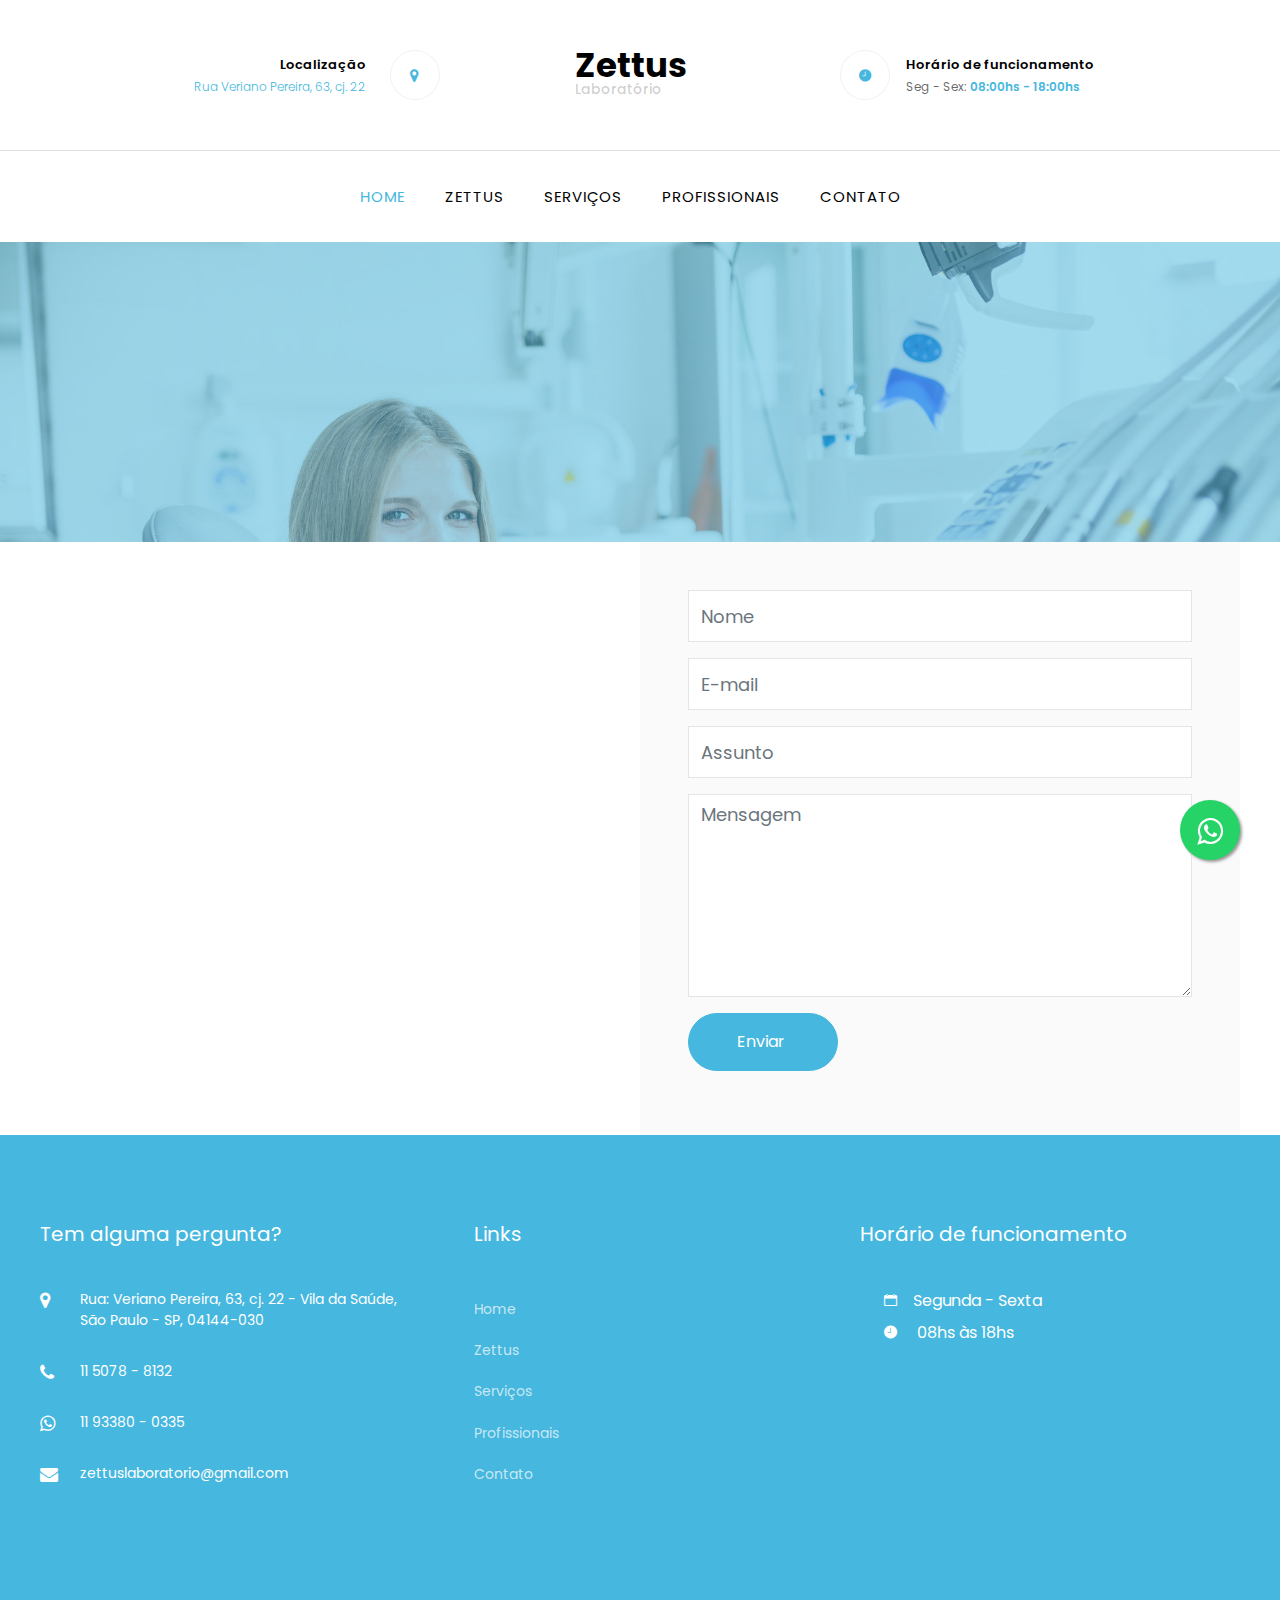
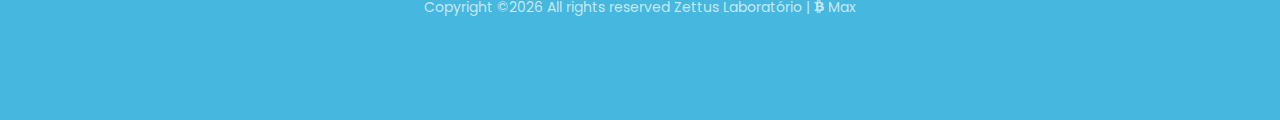
<file: contact.html>
<!DOCTYPE html>
<html lang="pt-br">
  <head>
    <title>Contato</title>
    <meta charset="utf-8">
    <meta name="viewport" content="width=device-width, initial-scale=1, shrink-to-fit=no">
    
    <link href="https://fonts.googleapis.com/css?family=Poppins:300,400,500,600,700" rel="stylesheet">

    <link rel="stylesheet" href="css/open-iconic-bootstrap.min.css">
    <link rel="stylesheet" href="css/animate.css">
    
    <link rel="stylesheet" href="css/owl.carousel.min.css">
    <link rel="stylesheet" href="css/owl.theme.default.min.css">
    <link rel="stylesheet" href="css/magnific-popup.css">

    <link rel="stylesheet" href="css/aos.css">

    <link rel="stylesheet" href="css/ionicons.min.css">

    <link rel="stylesheet" href="css/bootstrap-datepicker.css">
    <link rel="stylesheet" href="css/jquery.timepicker.css">

    
    <link rel="stylesheet" href="css/flaticon.css">
    <link rel="stylesheet" href="css/icomoon.css">
    <link rel="stylesheet" href="css/style.css">
  </head>

  <link rel="stylesheet" href="https://maxcdn.bootstrapcdn.com/font-awesome/4.5.0/css/font-awesome.min.css">
  <a href="https://wa.me/5511933800335/" class="float" target="_blank">
  <i class="fa fa-whatsapp my-float"></i>
  </a>

  <body>
    <div class="py-md-5 py-4 border-bottom">
    	<div class="container">
    		<div class="row no-gutters d-flex align-items-start align-items-center px-3 px-md-0">
    			<div class="col-md-4 order-md-2 mb-2 mb-md-0 align-items-center text-center">
		    		<a class="navbar-brand" href="index.html">Zettus<span>Laboratório</span></a>
	    		</div>
	    		<div class="col-md-4 order-md-1 d-flex topper mb-md-0 mb-2 align-items-center text-md-right">
	    			<div class="icon d-flex justify-content-center align-items-center order-md-last">
	    				<span class="icon-map-marker"></span>
	    			</div>
	    			<div class="pr-md-4 pl-md-0 pl-3 text">
					    <p class="hr"><span>Localização</span></p>
					    <p class="con"><a href="https://maps.app.goo.gl/tunbDFqGz1Pp8hb77">Rua Veriano Pereira, 63, cj. 22 </a></p>
				    </div>
			    </div>
			    <div class="col-md-4 order-md-3 d-flex topper mb-md-0 align-items-center">
			    	<div class="icon d-flex justify-content-center align-items-center"><span class="ion-ios-time"></span></div>
			    	<div class="text pl-3 pl-md-3">
					    <p class="hr"><span>Horário de funcionamento</span></p>
					    <p class="time"><span>Seg - Sex:</span> <span>08:00hs - 18:00hs</span></p>
				    </div>
			    </div>
		    </div>
		  </div>
    </div>
	  <nav class="navbar navbar-expand-lg navbar-dark bg-dark ftco-navbar-light" id="ftco-navbar">
	    <div class="container d-flex align-items-center">
				<button class="navbar-toggler" type="button" data-toggle="collapse" data-target="#ftco-nav" aria-controls="ftco-nav" aria-expanded="false" aria-label="Toggle navigation">
	        <span class="oi oi-menu"></span> Menu
	      </button>
	      <div class="collapse navbar-collapse" id="ftco-nav">
          <ul class="navbar-nav m-auto">
	        	<li class="nav-item active"><a href="index.html" class="nav-link pl-0">Home</a></li>
	        	<li class="nav-item"><a href="about.html" class="nav-link">Zettus</a></li>
            <li class="nav-item"><a href="department.html" class="nav-link">Serviços</a></li>
	        	<li class="nav-item"><a href="doctor.html" class="nav-link">Profissionais</a></li>
	          <li class="nav-item"><a href="contact.html" class="nav-link">Contato</a></li>
	        </ul>
	      </div>
	    </div>
	  </nav>
    <!-- END nav -->
    
    <section class="hero-wrap hero-wrap-2" style="background-image: url('images/bg_1.jpg');" data-stellar-background-ratio="0.5">
      <div class="overlay"></div>
      <div class="container">
        <div class="row no-gutters slider-text align-items-center justify-content-center">
          <div class="col-md-9 ftco-animate text-center">
            <h1 class="mb-2 bread">Contato</h1>
            <p class="breadcrumbs"><span class="mr-2"><a href="index.html">Home <i class="ion-ios-arrow-forward"></i></a></span> <span>Contato <i class="ion-ios-arrow-forward"></i></span></p>
          </div>
        </div>
      </div>
    </section>
		
		<section class="ftco-section ftco-no-pt ftco-no-pb contact-section">
			<div class="container">
				<div class="row d-flex align-items-stretch no-gutters">
					<div class="col-md-6 p-4 p-md-5 order-md-last bg-light">
						<form action="https://formsubmit.co/zettuslaboratorio@gmail.com" method="POST">
              <div class="form-group">
                <input type="text" name="name" class="form-control" placeholder="Nome">
              </div>
              <div class="form-group">
                <input type="email" name="email" class="form-control" placeholder="E-mail">
              </div>
              <div class="form-group">
                <input type="text" name="assunto" class="form-control" placeholder="Assunto">
              </div>
              <div class="form-group">
                <textarea name="message" id="" cols="30" rows="7" class="form-control" placeholder="Mensagem"></textarea>
              </div>
              <div class="form-group">
                <input type="submit" value="Enviar " class="btn btn-primary py-3 px-5">
              </div>
            </form>
					</div>
					<div class="col-md-6 d-flex align-items-stretch">
						<div id="map"><iframe src="https://www.google.com/maps/embed?pb=!1m14!1m8!1m3!1d58482.00713762298!2d-46.6391611!3d-23.6356781!3m2!1i1024!2i768!4f13.1!3m3!1m2!1s0x94ce5a4e161aaaab%3A0xf610618a219da91!2sEdif%C3%ADcio%20Metropolitan%20-%20R.%20Veriano%20Pereira%2C%2063%20-%20Conjunto%2022%20-%20Vila%20da%20Sa%C3%BAde%2C%20S%C3%A3o%20Paulo%20-%20SP%2C%2004144-030!5e0!3m2!1spt-BR!2sbr!4v1725474555461!5m2!1spt-BR!2sbr" width="525" height="350" style="border:0;" allowfullscreen="" loading="lazy" referrerpolicy="no-referrer-when-downgrade"></iframe></div>
					</div>
				</div>
			</div>
		</section>
		
    <footer class="ftco-footer ftco-bg-dark ftco-section">
      <div class="container">
        <div class="row mb-5">
          <div class="col-md">
            
            <div class="ftco-footer-widget mb-5">
            	<h2 class="ftco-heading-2">Tem alguma pergunta?</h2>
            	<div class="block-23 mb-3">
	              <ul>
	                <li><a href="https://maps.app.goo.gl/tunbDFqGz1Pp8hb77"><span class="icon icon-map-marker"></span><span class="text">Rua: Veriano Pereira, 63, cj. 22 - Vila da Saúde, São Paulo - SP, 04144-030</span></a></li>
	                <li><a href="tel:+551150788132"><span class="icon icon-phone"></span><span class="text">11 5078 - 8132</span></a></li>
                  <li><a href="https://wa.me/5511933800335/"><span class="icon icon-whatsapp"></span><span class="text">11 93380 - 0335</span></a></li>
	                <li><a href="mailto:zettuslaboratorio@gmail.com"><span class="icon icon-envelope"></span><span class="text">zettuslaboratorio@gmail.com</span></a></li>
	              </ul>
	            </div>
            </div>
          </div>
          <div class="col-md">
            <div class="ftco-footer-widget mb-5 ml-md-4">
              <h2 class="ftco-heading-2">Links</h2>
              <ul class="navbar-nav m-auto">
                <li class="nav-item active"><a href="index.html" class="nav-link pl-0">Home</a></li>
                <li class="nav-item"><a href="about.html" class="nav-link">Zettus</a></li>
                <li class="nav-item"><a href="department.html" class="nav-link">Serviços</a></li>
                <li class="nav-item"><a href="doctor.html" class="nav-link">Profissionais</a></li>
                <li class="nav-item"><a href="contact.html" class="nav-link">Contato</a></li>
              </ul>
            </div>
          </div>
          
          <div class="col-md">
          	<div class="ftco-footer-widget mb-5">
            	<h2 class="ftco-heading-2">Horário de funcionamento</h2>
            	<h3 class="open-hours pl-4"><span class="ion-ios-calendar mr-3"></span>Segunda - Sexta </h3>
              <h3 class="open-hours pl-4"><span class="ion-ios-time mr-3"></span> 08hs às 18hs</h3>
            </div>
            <ul class="ftco-footer-social list-unstyled float-md-left float-lft mt-3">
              <li class="ftco-animate"><a href="https://www.youtube.com/"><span class="icon-youtube"></span></a></li>
              <li class="ftco-animate"><a href="https://facebook.com"><span class="icon-facebook"></span></a></li>
              <li class="ftco-animate"><a href="https://instagram.com"><span class="icon-instagram"></span></a></li>
              <li class="ftco-animate"><a href="https://wa.me/5511933800335/"><span class="icon-whatsapp"></span></a></li>
            </ul>
          </div>
        </div>
        <div class="row">
          <div class="col-md-12 text-center">

            <p><!-- Link back to Colorlib can't be removed. Template is licensed under CC BY 3.0. -->
  Copyright &copy;<script>document.write(new Date().getFullYear());</script> All rights reserved Zettus Laboratório | <i class="icon-btc" aria-hidden="true"></i>  <a href="https://coincrypto.world" target="_blank">Max</a>
  <!-- Link back to Colorlib can't be removed. Template is licensed under CC BY 3.0. --></p>
          </div>
        </div>
      </div>
    </footer>
    
  

  <!-- loader -->
  <div id="ftco-loader" class="show fullscreen"><svg class="circular" width="48px" height="48px"><circle class="path-bg" cx="24" cy="24" r="22" fill="none" stroke-width="4" stroke="#eeeeee"/><circle class="path" cx="24" cy="24" r="22" fill="none" stroke-width="4" stroke-miterlimit="10" stroke="#F96D00"/></svg></div>


  <script src="js/jquery.min.js"></script>
  <script src="js/jquery-migrate-3.0.1.min.js"></script>
  <script src="js/popper.min.js"></script>
  <script src="js/bootstrap.min.js"></script>
  <script src="js/jquery.easing.1.3.js"></script>
  <script src="js/jquery.waypoints.min.js"></script>
  <script src="js/jquery.stellar.min.js"></script>
  <script src="js/owl.carousel.min.js"></script>
  <script src="js/jquery.magnific-popup.min.js"></script>
  <script src="js/aos.js"></script>
  <script src="js/jquery.animateNumber.min.js"></script>
  <script src="js/bootstrap-datepicker.js"></script>
  <script src="js/jquery.timepicker.min.js"></script>
  <script src="js/scrollax.min.js"></script>
  <script src="js/google-map.js"></script>
  <script src="js/main.js"></script>
    
  </body>
</html>
</file>
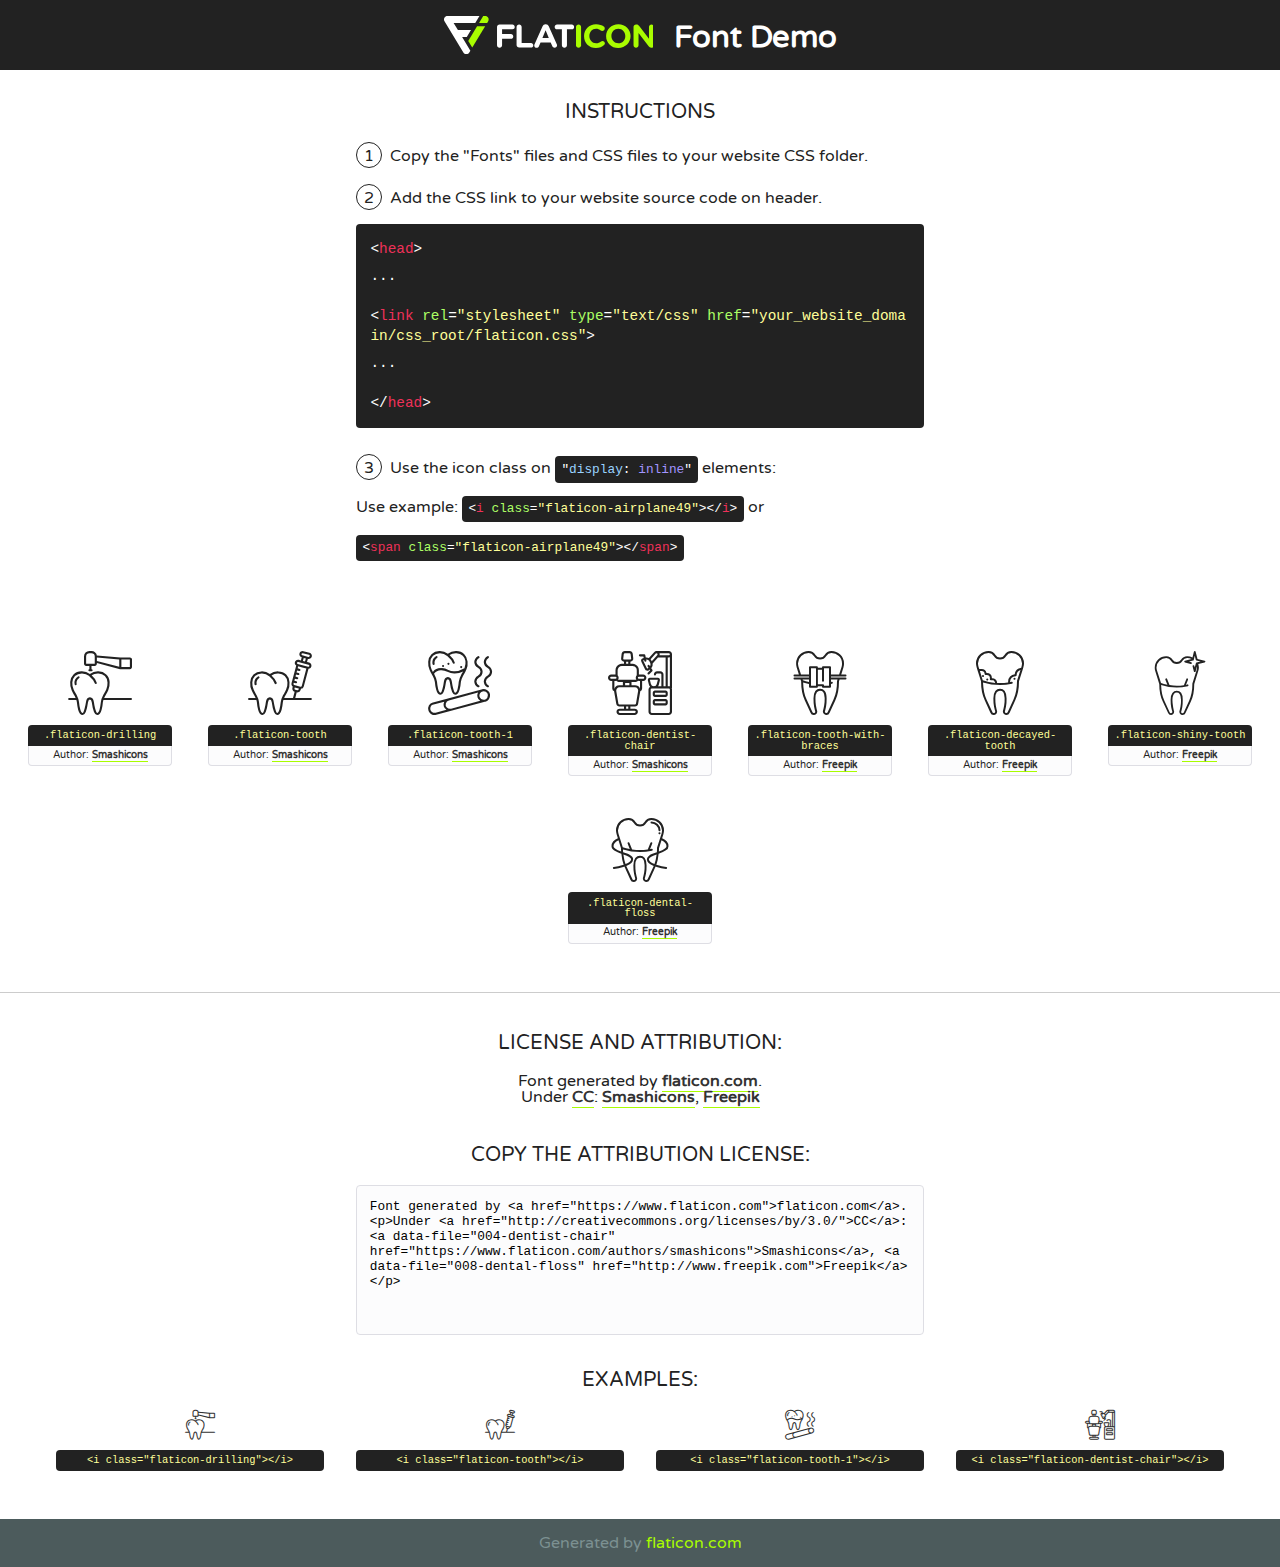
<file: fonts/flaticon/font/flaticon.html>
<!DOCTYPE html>
<!--
  Flaticon icon font: Flaticon
  Creation date: 18/09/2019 12:10
-->
<html>
<!DOCTYPE html>
<html>

<head>
    <title>Flaticon WebFont</title>
    <link href="http://fonts.googleapis.com/css?family=Varela+Round" rel="stylesheet" type="text/css" />
    <link rel="stylesheet" type="text/css" href="flaticon.css">
    <meta charset="UTF-8">
    <style>
    html, body, div, span, applet, object, iframe,
    h1, h2, h3, h4, h5, h6, p, blockquote, pre,
    a, abbr, acronym, address, big, cite, code,
    del, dfn, em, img, ins, kbd, q, s, samp,
    small, strike, strong, sub, sup, tt, var,
    b, u, i, center,
    dl, dt, dd, ol, ul, li,
    fieldset, form, label, legend,
    table, caption, tbody, tfoot, thead, tr, th, td,
    article, aside, canvas, details, embed, 
    figure, figcaption, footer, header, hgroup, 
    menu, nav, output, ruby, section, summary,
    time, mark, audio, video {
        margin: 0;
        padding: 0;
        border: 0;
        font-size: 100%;
        font: inherit;
        vertical-align: baseline;
    }
    /* HTML5 display-role reset for older browsers */
    article, aside, details, figcaption, figure, 
    footer, header, hgroup, menu, nav, section {
        display: block;
    }
    body {
        line-height: 1;
    }
    ol, ul {
        list-style: none;
    }
    blockquote, q {
        quotes: none;
    }
    blockquote:before, blockquote:after,
    q:before, q:after {
        content: '';
        content: none;
    }
    table {
        border-collapse: collapse;
        border-spacing: 0;
    }
    body {
        font-family: 'Varela Round', Helvetica, Arial, sans-serif;
        font-size: 16px;
        color: #222;
    }
    a {
        color: #333;
        border-bottom: 1px solid #a9fd00;
        font-weight: bold;
        text-decoration: none;
    }
    * {
        -moz-box-sizing: border-box;
        -webkit-box-sizing: border-box;
        box-sizing: border-box;
        margin: 0;
        padding: 0;
    }
    [class^="flaticon-"]:before, [class*=" flaticon-"]:before, [class^="flaticon-"]:after, [class*=" flaticon-"]:after {
        font-family: Flaticon;
        font-size: 30px;
        font-style: normal;
        margin-left: 20px;
        color: #333;
    }
    .wrapper {
        max-width: 600px;
        margin: auto;
        padding: 0 1em;
    }
    .title {
        font-size: 1.25em;
        text-align: center;
        margin-bottom: 1em;
        text-transform: uppercase;
    }
    header {
        text-align: center;
        background-color: #222;
        color: #fff;
        padding: 1em;
    }
    header .logo {
        width: 210px;
        height: 38px;
        display: inline-block;
        vertical-align: middle;
        margin-right: 1em;
        border: none;
    }
    header strong {
        font-size: 1.95em;
        font-weight: bold;
        vertical-align: middle;
        margin-top: 5px;
        display: inline-block;
    }
    .demo {
        margin: 2em auto;
        line-height: 1.25em;
    }
    .demo ul li {
        margin-bottom: 1em;
    }
    .demo ul li .num {
        color: #222;
        border-radius: 20px;
        display: inline-block;
        width: 26px;
        padding: 3px;
        height: 26px;
        text-align: center;
        margin-right: 0.5em;
        border: 1px solid #222;
    }
    .demo ul li code {
        background-color: #222;
        border-radius: 4px;
        padding: 0.25em 0.5em;
        display: inline-block;
        color: #fff;
        font-family: Consolas,Monaco,Lucida Console,Liberation Mono,DejaVu Sans Mono,Bitstream Vera Sans Mono,Courier New, monospace;
        font-weight: lighter;
        margin-top: 1em;
        font-size: 0.8em;
        word-break: break-all;
    }
    .demo ul li code.big {
        padding: 1em;
        font-size: 0.9em;
    }
    .demo ul li code .red {
        color: #EF3159;
    }
    .demo ul li code .green {
        color: #ACFF65;
    }
    .demo ul li code .yellow {
        color: #FFFF99;
    }
    .demo ul li code .blue {
        color: #99D3FF;
    }
    .demo ul li code .purple {
        color: #A295FF;
    }
    .demo ul li code .dots {
        margin-top: 0.5em;
        display: block;
    }
    #glyphs {
        border-bottom: 1px solid #ccc;
        padding: 2em 0;
        text-align: center;
    }
    .glyph {
        display: inline-block;
        width: 9em;
        margin: 1em;
        text-align: center;
        vertical-align: top;
        background: #FFF;
    }
    .glyph .glyph-icon {
        padding: 10px;
        display: block;
        font-family:"Flaticon";
        font-size: 64px;
        line-height: 1;
    }
    .glyph .glyph-icon:before {
        font-size: 64px;
        color: #222;
        margin-left: 0;
    }
    .class-name {
        font-size: 0.65em;
        background-color: #222;
        color: #fff;
        border-radius: 4px 4px 0 0;
        padding: 0.5em;
        color: #FFFF99;
        font-family: Consolas,Monaco,Lucida Console,Liberation Mono,DejaVu Sans Mono,Bitstream Vera Sans Mono,Courier New, monospace;
    }
    .author-name {
        font-size: 0.6em;
        background-color: #fcfcfd;
        border: 1px solid #DEDEE4;
        border-top: 0;
        border-radius: 0 0 4px 4px;
        padding: 0.5em;
    }
    .class-name:last-child {
        font-size: 10px;
        color:#888;
    }
    .class-name:last-child a {
        font-size: 10px;
        color:#555;
    }
    .class-name:last-child a:hover {
        color:#a9fd00;
    }
    .glyph > input {
        display: block;
        width: 100px;
        margin: 5px auto;
        text-align: center;
        font-size: 12px;
        cursor: text;
    }
    .glyph > input.icon-input {
        font-family:"Flaticon";
        font-size: 16px;
        margin-bottom: 10px;
    }
    .attribution .title {
        margin-top: 2em;
    }
    .attribution textarea {
        background-color: #fcfcfd;
        padding: 1em;
        border: none;
        box-shadow: none;
        border: 1px solid #DEDEE4;
        border-radius: 4px;
        resize: none;
        width: 100%;
        height: 150px;
        font-size: 0.8em;
        font-family: Consolas,Monaco,Lucida Console,Liberation Mono,DejaVu Sans Mono,Bitstream Vera Sans Mono,Courier New, monospace;
        -webkit-appearance: none;
    }
    .iconsuse {
        margin: 2em auto;
        text-align: center;
        max-width: 1200px;
    }
    .iconsuse:after {
        content: '';
        display: table;
        clear: both;
    }
    .iconsuse .image {
        float: left;
        width: 25%;
        padding: 0 1em;
    }
    .iconsuse .image p {
        margin-bottom: 1em;
    }
    .iconsuse .image span {
        display: block;
        font-size: 0.65em;
        background-color: #222;
        color: #fff;
        border-radius: 4px;
        padding: 0.5em;
        color: #FFFF99;
        margin-top: 1em;
        font-family: Consolas,Monaco,Lucida Console,Liberation Mono,DejaVu Sans Mono,Bitstream Vera Sans Mono,Courier New, monospace;
    }
    #footer {
        text-align: center;
        background-color: #4C5B5C;
        color: #7c9192;
        padding: 1em;
    }
    #footer a {
        border: none;
        color: #a9fd00;
        font-weight: normal;
    }
    @media (max-width: 960px) {
        .iconsuse .image {
            width: 50%;
        }
    }
    @media (max-width: 560px) {
        .iconsuse .image {
            width: 100%;
        }
    }
    </style>
</head>

<body class="characters-off">

    <header>
        <a href="https://www.flaticon.com" target="_blank" class="logo">
            <svg version="1.1" xmlns="http://www.w3.org/2000/svg" xmlns:xlink="http://www.w3.org/1999/xlink" xmlns:a="http://ns.adobe.com/AdobeSVGViewerExtensions/3.0/" viewBox="0 0 560.875 102.036" enable-background="new 0 0 560.875 102.036" xml:space="preserve">
                <defs>
                </defs>
                <g>
                    <g class="letters">
                        <path fill="#ffffff" d="M141.596,29.675c0-3.777,2.985-6.767,6.764-6.767h34.438c3.426,0,6.15,2.728,6.15,6.15
                        c0,3.43-2.724,6.149-6.15,6.149h-27.674v13.091h23.719c3.429,0,6.151,2.724,6.151,6.15c0,3.43-2.723,6.149-6.151,6.149h-23.719
                        v17.574c0,3.773-2.986,6.761-6.764,6.761c-3.779,0-6.764-2.989-6.764-6.761V29.675z"></path>
                        <path fill="#ffffff" d="M193.844,29.149c0-3.781,2.985-6.767,6.764-6.767c3.776,0,6.763,2.985,6.763,6.767v42.957h25.039
                        c3.426,0,6.149,2.726,6.149,6.153c0,3.425-2.723,6.15-6.149,6.15h-31.802c-3.779,0-6.764-2.986-6.764-6.768V29.149z"></path>
                        <path fill="#ffffff" d="M241.891,75.71l21.438-48.407c1.492-3.341,4.215-5.357,7.906-5.357h0.792
                        c3.686,0,6.323,2.017,7.815,5.357l21.439,48.407c0.436,0.967,0.701,1.845,0.701,2.723c0,3.602-2.809,6.501-6.414,6.501
                        c-3.161,0-5.269-1.845-6.499-4.655l-4.132-9.661h-27.059l-4.301,10.102c-1.144,2.631-3.426,4.214-6.237,4.214
                        c-3.517,0-6.24-2.81-6.24-6.325C241.1,77.64,241.451,76.677,241.891,75.71z M279.932,58.666l-8.521-20.297l-8.526,20.297H279.932
                        z"></path>
                        <path fill="#ffffff" d="M314.864,35.387H301.86c-3.429,0-6.239-2.813-6.239-6.238c0-3.429,2.811-6.24,6.239-6.24h39.533
                        c3.426,0,6.237,2.811,6.237,6.24c0,3.425-2.811,6.238-6.237,6.238h-13.001v42.785c0,3.773-2.99,6.761-6.764,6.761
                        c-3.779,0-6.764-2.989-6.764-6.761V35.387z"></path>
                        <path fill="#A9FD00" d="M352.615,29.149c0-3.781,2.985-6.767,6.767-6.767c3.774,0,6.761,2.985,6.761,6.767v49.024
                        c0,3.773-2.987,6.761-6.761,6.761c-3.781,0-6.767-2.989-6.767-6.761V29.149z"></path>
                        <path fill="#A9FD00" d="M374.132,53.836v-0.179c0-17.481,13.178-31.801,32.065-31.801c9.22,0,15.459,2.458,20.557,6.238
                        c1.402,1.054,2.637,2.985,2.637,5.357c0,3.692-2.985,6.59-6.681,6.59c-1.845,0-3.071-0.702-4.044-1.319
                        c-3.776-2.813-7.729-4.393-12.562-4.393c-10.364,0-17.831,8.611-17.831,19.154v0.173c0,10.542,7.291,19.329,17.831,19.329
                        c5.715,0,9.492-1.756,13.359-4.834c1.049-0.874,2.458-1.491,4.039-1.491c3.429,0,6.325,2.813,6.325,6.236
                        c0,2.106-1.056,3.78-2.282,4.834c-5.539,4.834-12.036,7.733-21.878,7.733C387.572,85.464,374.132,71.493,374.132,53.836z"></path>
                        <path fill="#A9FD00" d="M433.009,53.836v-0.179c0-17.481,13.79-31.801,32.766-31.801c18.981,0,32.592,14.143,32.592,31.628v0.173
                        c0,17.483-13.785,31.807-32.769,31.807C446.625,85.464,433.009,71.32,433.009,53.836z M484.224,53.836v-0.179
                        c0-10.539-7.725-19.326-18.626-19.326c-10.893,0-18.449,8.611-18.449,19.154v0.173c0,10.542,7.73,19.329,18.626,19.329
                        C476.676,72.986,484.224,64.378,484.224,53.836z"></path>
                        <path fill="#A9FD00" d="M506.233,29.321c0-3.774,2.99-6.763,6.767-6.763h1.401c3.252,0,5.183,1.583,7.029,3.953l26.093,34.265
                        V29.059c0-3.692,2.99-6.677,6.681-6.677c3.683,0,6.671,2.985,6.671,6.677v48.934c0,3.78-2.987,6.765-6.764,6.765h-0.436
                        c-3.257,0-5.188-1.581-7.034-3.953l-27.056-35.492v32.944c0,3.687-2.985,6.676-6.678,6.676c-3.683,0-6.673-2.989-6.673-6.676
                        V29.321z"></path>
                    </g>
                    <g class="insignia">
                        <path fill="#ffffff" d="M48.372,56.137h12.517l11.156-18.537H37.186L25.688,18.539h57.825L94.668,0H9.271
                        C5.925,0,2.842,1.801,1.198,4.716c-1.644,2.907-1.593,6.482,0.134,9.343l50.38,83.501c1.678,2.781,4.689,4.476,7.938,4.476
                        c3.246,0,6.257-1.695,7.935-4.476l2.898-4.804L48.372,56.137z"></path>
                        <g class="i">
                            <path fill="#A9FD00" d="M93.575,18.539h0.031v0.004l21.652,0.004l2.705-4.488c1.727-2.861,1.778-6.436,0.133-9.343
                            C116.454,1.801,113.371,0,110.026,0h-5.294L93.575,18.539z"></path>
                            <polygon fill="#A9FD00" points="88.291,27.356 64.725,66.486 75.519,84.404 109.942,27.356"></polygon>
                        </g>
                    </g>
                </g>
            </svg>
        </a>
        <strong>Font Demo</strong>
    </header>


    <section class="demo wrapper">

        <p class="title">Instructions</p>

        <ul>
            <li>
                <span class="num">1</span>Copy the "Fonts" files and CSS files to your website CSS folder.
            </li>
            <li>
                <span class="num">2</span>Add the CSS link to your website source code on header.
                <code class="big">
                    &lt;<span class="red">head</span>&gt;
                    <br/><span class="dots">...</span>
                    <br/>&lt;<span class="red">link</span> <span class="green">rel</span>=<span class="yellow">"stylesheet"</span> <span class="green">type</span>=<span class="yellow">"text/css"</span> <span class="green">href</span>=<span class="yellow">"your_website_domain/css_root/flaticon.css"</span>&gt;
                    <br/><span class="dots">...</span>
                    <br/>&lt;/<span class="red">head</span>&gt;
                </code>
            </li>

            <li>
                <p>
                    <span class="num">3</span>Use the icon class on <code>"<span class="blue">display</span>:<span class="purple"> inline</span>"</code> elements:
                    <br />
                    Use example: <code>&lt;<span class="red">i</span> <span class="green">class</span>=<span class="yellow">&quot;flaticon-airplane49&quot;</span>&gt;&lt;/<span class="red">i</span>&gt;</code> or <code>&lt;<span class="red">span</span> <span class="green">class</span>=<span class="yellow">&quot;flaticon-airplane49&quot;</span>&gt;&lt;/<span class="red">span</span>&gt;</code>
            </li>
        </ul>

    </section>




   <section id="glyphs">          
    
      
        <div class="glyph"><div class="glyph-icon flaticon-drilling"></div>
            <div class="class-name">.flaticon-drilling</div>
            <div class="author-name">Author: <a data-file="001-drilling" href="https://www.flaticon.com/authors/smashicons">Smashicons</a> </div> 
        </div>        
        
        <div class="glyph"><div class="glyph-icon flaticon-tooth"></div>
            <div class="class-name">.flaticon-tooth</div>
            <div class="author-name">Author: <a data-file="002-tooth" href="https://www.flaticon.com/authors/smashicons">Smashicons</a> </div> 
        </div>        
        
        <div class="glyph"><div class="glyph-icon flaticon-tooth-1"></div>
            <div class="class-name">.flaticon-tooth-1</div>
            <div class="author-name">Author: <a data-file="003-tooth-1" href="https://www.flaticon.com/authors/smashicons">Smashicons</a> </div> 
        </div>        
        
        <div class="glyph"><div class="glyph-icon flaticon-dentist-chair"></div>
            <div class="class-name">.flaticon-dentist-chair</div>
            <div class="author-name">Author: <a data-file="004-dentist-chair" href="https://www.flaticon.com/authors/smashicons">Smashicons</a> </div> 
        </div>        
        
        <div class="glyph"><div class="glyph-icon flaticon-tooth-with-braces"></div>
            <div class="class-name">.flaticon-tooth-with-braces</div>
            <div class="author-name">Author: <a data-file="005-tooth-with-braces" href="http://www.freepik.com">Freepik</a> </div> 
        </div>        
        
        <div class="glyph"><div class="glyph-icon flaticon-decayed-tooth"></div>
            <div class="class-name">.flaticon-decayed-tooth</div>
            <div class="author-name">Author: <a data-file="006-decayed-tooth" href="http://www.freepik.com">Freepik</a> </div> 
        </div>        
        
        <div class="glyph"><div class="glyph-icon flaticon-shiny-tooth"></div>
            <div class="class-name">.flaticon-shiny-tooth</div>
            <div class="author-name">Author: <a data-file="007-shiny-tooth" href="http://www.freepik.com">Freepik</a> </div> 
        </div>        
        
        <div class="glyph"><div class="glyph-icon flaticon-dental-floss"></div>
            <div class="class-name">.flaticon-dental-floss</div>
            <div class="author-name">Author: <a data-file="008-dental-floss" href="http://www.freepik.com">Freepik</a> </div> 
        </div>        
        

    </section>



    <section class="attribution wrapper"   style="text-align:center;">

      <div class="title">License and attribution:</div><div class="attrDiv">Font generated by <a href="https://www.flaticon.com">flaticon.com</a>. <div><p>Under <a href="http://creativecommons.org/licenses/by/3.0/">CC</a>: <a data-file="004-dentist-chair" href="https://www.flaticon.com/authors/smashicons">Smashicons</a>, <a data-file="008-dental-floss" href="http://www.freepik.com">Freepik</a></p>  </div>
      </div>
      <div class="title">Copy the Attribution License:</div>

    <textarea onclick="this.focus();this.select();">Font generated by &lt;a href=&quot;https://www.flaticon.com&quot;&gt;flaticon.com&lt;/a&gt;. <p>Under <a href="http://creativecommons.org/licenses/by/3.0/">CC</a>: <a data-file="004-dentist-chair" href="https://www.flaticon.com/authors/smashicons">Smashicons</a>, <a data-file="008-dental-floss" href="http://www.freepik.com">Freepik</a></p>  
     </textarea>

    </section>

    <section class="iconsuse">

          <div class="title">Examples:</div>            
             
            <div class="image">
                <p>
                    <i class="glyph-icon flaticon-drilling"></i> 
                    <span>&lt;i class=&quot;flaticon-drilling&quot;&gt;&lt;/i&gt;</span>
                </p>
            </div>
            
            <div class="image">
                <p>
                    <i class="glyph-icon flaticon-tooth"></i> 
                    <span>&lt;i class=&quot;flaticon-tooth&quot;&gt;&lt;/i&gt;</span>
                </p>
            </div>
            
            <div class="image">
                <p>
                    <i class="glyph-icon flaticon-tooth-1"></i> 
                    <span>&lt;i class=&quot;flaticon-tooth-1&quot;&gt;&lt;/i&gt;</span>
                </p>
            </div>
            
            <div class="image">
                <p>
                    <i class="glyph-icon flaticon-dentist-chair"></i> 
                    <span>&lt;i class=&quot;flaticon-dentist-chair&quot;&gt;&lt;/i&gt;</span>
                </p>
            </div>
                       
        </div>
                            
    </section>

<div id="footer">
    <div>Generated by <a href="https://www.flaticon.com">flaticon.com</a>
    </div>
</div>



</body>
</html>
</file>
<file: css/flaticon.css>
/*
  	Flaticon icon font: Flaticon
  	Creation date: 06/10/2018 08:32
  	*/


@font-face {
  font-family: "Flaticon";
  src: url("../fonts/flaticon/font/Flaticon.eot");
  src: url("../fonts/flaticon/font/Flaticon.eot?#iefix") format("embedded-opentype"),
       url("../fonts/flaticon/font/Flaticon.woff") format("woff"),
       url("../fonts/flaticon/font/Flaticon.ttf") format("truetype"),
       url("../fonts/flaticon/font/Flaticon.svg#Flaticon") format("svg");
  font-weight: normal;
  font-style: normal;
}

@media screen and (-webkit-min-device-pixel-ratio:0) {
  @font-face {
    font-family: "Flaticon";
    src: url("../fonts/flaticon/font/Flaticon.svg#Flaticon") format("svg");
  }
}

[class^="flaticon-"]:before, [class*=" flaticon-"]:before,
[class^="flaticon-"]:after, [class*=" flaticon-"]:after {   
  font-family: Flaticon;
  font-style: normal;
  font-weight: normal;
  font-variant: normal;
  text-transform: none;
  line-height: 1;

  /* Better Font Rendering =========== */
  -webkit-font-smoothing: antialiased;
  -moz-osx-font-smoothing: grayscale;
}

.flaticon-drilling:before { content: "\f100"; }
.flaticon-tooth:before { content: "\f101"; }
.flaticon-tooth-1:before { content: "\f102"; }
.flaticon-dentist-chair:before { content: "\f103"; }
.flaticon-tooth-with-braces:before { content: "\f104"; }
.flaticon-decayed-tooth:before { content: "\f105"; }
.flaticon-shiny-tooth:before { content: "\f106"; }
.flaticon-dental-floss:before { content: "\f107"; }
</file>
<file: css/icomoon.css>
@font-face {
  font-family: 'icomoon';
  src:  url('../fonts/icomoon/icomoon.eot?6tt51o');
  src:  url('../fonts/icomoon/icomoon.eot?6tt51o#iefix') format('embedded-opentype'),
    url('../fonts/icomoon/icomoon.ttf?6tt51o') format('truetype'),
    url('../fonts/icomoon/icomoon.woff?6tt51o') format('woff'),
    url('../fonts/icomoon/icomoon.svg?6tt51o#icomoon') format('svg');
  font-weight: normal;
  font-style: normal;
}

[class^="icon-"], [class*=" icon-"] {
  /* use !important to prevent issues with browser extensions that change fonts */
  font-family: 'icomoon' !important;
  speak: none;
  font-style: normal;
  font-weight: normal;
  font-variant: normal;
  text-transform: none;
  line-height: 1;

  /* Better Font Rendering =========== */
  -webkit-font-smoothing: antialiased;
  -moz-osx-font-smoothing: grayscale;
}

.icon-asterisk:before {
  content: "\f069";
}
.icon-plus:before {
  content: "\f067";
}
.icon-question:before {
  content: "\f128";
}
.icon-minus:before {
  content: "\f068";
}
.icon-glass:before {
  content: "\f000";
}
.icon-music:before {
  content: "\f001";
}
.icon-search:before {
  content: "\f002";
}
.icon-envelope-o:before {
  content: "\f003";
}
.icon-heart:before {
  content: "\f004";
}
.icon-star:before {
  content: "\f005";
}
.icon-star-o:before {
  content: "\f006";
}
.icon-user:before {
  content: "\f007";
}
.icon-film:before {
  content: "\f008";
}
.icon-th-large:before {
  content: "\f009";
}
.icon-th:before {
  content: "\f00a";
}
.icon-th-list:before {
  content: "\f00b";
}
.icon-check:before {
  content: "\f00c";
}
.icon-close:before {
  content: "\f00d";
}
.icon-remove:before {
  content: "\f00d";
}
.icon-times:before {
  content: "\f00d";
}
.icon-search-plus:before {
  content: "\f00e";
}
.icon-search-minus:before {
  content: "\f010";
}
.icon-power-off:before {
  content: "\f011";
}
.icon-signal:before {
  content: "\f012";
}
.icon-cog:before {
  content: "\f013";
}
.icon-gear:before {
  content: "\f013";
}
.icon-trash-o:before {
  content: "\f014";
}
.icon-home:before {
  content: "\f015";
}
.icon-file-o:before {
  content: "\f016";
}
.icon-clock-o:before {
  content: "\f017";
}
.icon-road:before {
  content: "\f018";
}
.icon-download:before {
  content: "\f019";
}
.icon-arrow-circle-o-down:before {
  content: "\f01a";
}
.icon-arrow-circle-o-up:before {
  content: "\f01b";
}
.icon-inbox:before {
  content: "\f01c";
}
.icon-play-circle-o:before {
  content: "\f01d";
}
.icon-repeat:before {
  content: "\f01e";
}
.icon-rotate-right:before {
  content: "\f01e";
}
.icon-refresh:before {
  content: "\f021";
}
.icon-list-alt:before {
  content: "\f022";
}
.icon-lock:before {
  content: "\f023";
}
.icon-flag:before {
  content: "\f024";
}
.icon-headphones:before {
  content: "\f025";
}
.icon-volume-off:before {
  content: "\f026";
}
.icon-volume-down:before {
  content: "\f027";
}
.icon-volume-up:before {
  content: "\f028";
}
.icon-qrcode:before {
  content: "\f029";
}
.icon-barcode:before {
  content: "\f02a";
}
.icon-tag:before {
  content: "\f02b";
}
.icon-tags:before {
  content: "\f02c";
}
.icon-book:before {
  content: "\f02d";
}
.icon-bookmark:before {
  content: "\f02e";
}
.icon-print:before {
  content: "\f02f";
}
.icon-camera:before {
  content: "\f030";
}
.icon-font:before {
  content: "\f031";
}
.icon-bold:before {
  content: "\f032";
}
.icon-italic:before {
  content: "\f033";
}
.icon-text-height:before {
  content: "\f034";
}
.icon-text-width:before {
  content: "\f035";
}
.icon-align-left:before {
  content: "\f036";
}
.icon-align-center:before {
  content: "\f037";
}
.icon-align-right:before {
  content: "\f038";
}
.icon-align-justify:before {
  content: "\f039";
}
.icon-list:before {
  content: "\f03a";
}
.icon-dedent:before {
  content: "\f03b";
}
.icon-outdent:before {
  content: "\f03b";
}
.icon-indent:before {
  content: "\f03c";
}
.icon-video-camera:before {
  content: "\f03d";
}
.icon-image:before {
  content: "\f03e";
}
.icon-photo:before {
  content: "\f03e";
}
.icon-picture-o:before {
  content: "\f03e";
}
.icon-pencil:before {
  content: "\f040";
}
.icon-map-marker:before {
  content: "\f041";
}
.icon-adjust:before {
  content: "\f042";
}
.icon-tint:before {
  content: "\f043";
}
.icon-edit:before {
  content: "\f044";
}
.icon-pencil-square-o:before {
  content: "\f044";
}
.icon-share-square-o:before {
  content: "\f045";
}
.icon-check-square-o:before {
  content: "\f046";
}
.icon-arrows:before {
  content: "\f047";
}
.icon-step-backward:before {
  content: "\f048";
}
.icon-fast-backward:before {
  content: "\f049";
}
.icon-backward:before {
  content: "\f04a";
}
.icon-play:before {
  content: "\f04b";
}
.icon-pause:before {
  content: "\f04c";
}
.icon-stop:before {
  content: "\f04d";
}
.icon-forward:before {
  content: "\f04e";
}
.icon-fast-forward:before {
  content: "\f050";
}
.icon-step-forward:before {
  content: "\f051";
}
.icon-eject:before {
  content: "\f052";
}
.icon-chevron-left:before {
  content: "\f053";
}
.icon-chevron-right:before {
  content: "\f054";
}
.icon-plus-circle:before {
  content: "\f055";
}
.icon-minus-circle:before {
  content: "\f056";
}
.icon-times-circle:before {
  content: "\f057";
}
.icon-check-circle:before {
  content: "\f058";
}
.icon-question-circle:before {
  content: "\f059";
}
.icon-info-circle:before {
  content: "\f05a";
}
.icon-crosshairs:before {
  content: "\f05b";
}
.icon-times-circle-o:before {
  content: "\f05c";
}
.icon-check-circle-o:before {
  content: "\f05d";
}
.icon-ban:before {
  content: "\f05e";
}
.icon-arrow-left:before {
  content: "\f060";
}
.icon-arrow-right:before {
  content: "\f061";
}
.icon-arrow-up:before {
  content: "\f062";
}
.icon-arrow-down:before {
  content: "\f063";
}
.icon-mail-forward:before {
  content: "\f064";
}
.icon-share:before {
  content: "\f064";
}
.icon-expand:before {
  content: "\f065";
}
.icon-compress:before {
  content: "\f066";
}
.icon-exclamation-circle:before {
  content: "\f06a";
}
.icon-gift:before {
  content: "\f06b";
}
.icon-leaf:before {
  content: "\f06c";
}
.icon-fire:before {
  content: "\f06d";
}
.icon-eye:before {
  content: "\f06e";
}
.icon-eye-slash:before {
  content: "\f070";
}
.icon-exclamation-triangle:before {
  content: "\f071";
}
.icon-warning:before {
  content: "\f071";
}
.icon-plane:before {
  content: "\f072";
}
.icon-calendar:before {
  content: "\f073";
}
.icon-random:before {
  content: "\f074";
}
.icon-comment:before {
  content: "\f075";
}
.icon-magnet:before {
  content: "\f076";
}
.icon-chevron-up:before {
  content: "\f077";
}
.icon-chevron-down:before {
  content: "\f078";
}
.icon-retweet:before {
  content: "\f079";
}
.icon-shopping-cart:before {
  content: "\f07a";
}
.icon-folder:before {
  content: "\f07b";
}
.icon-folder-open:before {
  content: "\f07c";
}
.icon-arrows-v:before {
  content: "\f07d";
}
.icon-arrows-h:before {
  content: "\f07e";
}
.icon-bar-chart:before {
  content: "\f080";
}
.icon-bar-chart-o:before {
  content: "\f080";
}
.icon-twitter-square:before {
  content: "\f081";
}
.icon-facebook-square:before {
  content: "\f082";
}
.icon-camera-retro:before {
  content: "\f083";
}
.icon-key:before {
  content: "\f084";
}
.icon-cogs:before {
  content: "\f085";
}
.icon-gears:before {
  content: "\f085";
}
.icon-comments:before {
  content: "\f086";
}
.icon-thumbs-o-up:before {
  content: "\f087";
}
.icon-thumbs-o-down:before {
  content: "\f088";
}
.icon-star-half:before {
  content: "\f089";
}
.icon-heart-o:before {
  content: "\f08a";
}
.icon-sign-out:before {
  content: "\f08b";
}
.icon-linkedin-square:before {
  content: "\f08c";
}
.icon-thumb-tack:before {
  content: "\f08d";
}
.icon-external-link:before {
  content: "\f08e";
}
.icon-sign-in:before {
  content: "\f090";
}
.icon-trophy:before {
  content: "\f091";
}
.icon-github-square:before {
  content: "\f092";
}
.icon-upload:before {
  content: "\f093";
}
.icon-lemon-o:before {
  content: "\f094";
}
.icon-phone:before {
  content: "\f095";
}
.icon-square-o:before {
  content: "\f096";
}
.icon-bookmark-o:before {
  content: "\f097";
}
.icon-phone-square:before {
  content: "\f098";
}
.icon-twitter:before {
  content: "\f099";
}
.icon-facebook:before {
  content: "\f09a";
}
.icon-facebook-f:before {
  content: "\f09a";
}
.icon-github:before {
  content: "\f09b";
}
.icon-unlock:before {
  content: "\f09c";
}
.icon-credit-card:before {
  content: "\f09d";
}
.icon-feed:before {
  content: "\f09e";
}
.icon-rss:before {
  content: "\f09e";
}
.icon-hdd-o:before {
  content: "\f0a0";
}
.icon-bullhorn:before {
  content: "\f0a1";
}
.icon-bell-o:before {
  content: "\f0a2";
}
.icon-certificate:before {
  content: "\f0a3";
}
.icon-hand-o-right:before {
  content: "\f0a4";
}
.icon-hand-o-left:before {
  content: "\f0a5";
}
.icon-hand-o-up:before {
  content: "\f0a6";
}
.icon-hand-o-down:before {
  content: "\f0a7";
}
.icon-arrow-circle-left:before {
  content: "\f0a8";
}
.icon-arrow-circle-right:before {
  content: "\f0a9";
}
.icon-arrow-circle-up:before {
  content: "\f0aa";
}
.icon-arrow-circle-down:before {
  content: "\f0ab";
}
.icon-globe:before {
  content: "\f0ac";
}
.icon-wrench:before {
  content: "\f0ad";
}
.icon-tasks:before {
  content: "\f0ae";
}
.icon-filter:before {
  content: "\f0b0";
}
.icon-briefcase:before {
  content: "\f0b1";
}
.icon-arrows-alt:before {
  content: "\f0b2";
}
.icon-group:before {
  content: "\f0c0";
}
.icon-users:before {
  content: "\f0c0";
}
.icon-chain:before {
  content: "\f0c1";
}
.icon-link:before {
  content: "\f0c1";
}
.icon-cloud:before {
  content: "\f0c2";
}
.icon-flask:before {
  content: "\f0c3";
}
.icon-cut:before {
  content: "\f0c4";
}
.icon-scissors:before {
  content: "\f0c4";
}
.icon-copy:before {
  content: "\f0c5";
}
.icon-files-o:before {
  content: "\f0c5";
}
.icon-paperclip:before {
  content: "\f0c6";
}
.icon-floppy-o:before {
  content: "\f0c7";
}
.icon-save:before {
  content: "\f0c7";
}
.icon-square:before {
  content: "\f0c8";
}
.icon-bars:before {
  content: "\f0c9";
}
.icon-navicon:before {
  content: "\f0c9";
}
.icon-reorder:before {
  content: "\f0c9";
}
.icon-list-ul:before {
  content: "\f0ca";
}
.icon-list-ol:before {
  content: "\f0cb";
}
.icon-strikethrough:before {
  content: "\f0cc";
}
.icon-underline:before {
  content: "\f0cd";
}
.icon-table:before {
  content: "\f0ce";
}
.icon-magic:before {
  content: "\f0d0";
}
.icon-truck:before {
  content: "\f0d1";
}
.icon-pinterest:before {
  content: "\f0d2";
}
.icon-pinterest-square:before {
  content: "\f0d3";
}
.icon-google-plus-square:before {
  content: "\f0d4";
}
.icon-google-plus:before {
  content: "\f0d5";
}
.icon-money:before {
  content: "\f0d6";
}
.icon-caret-down:before {
  content: "\f0d7";
}
.icon-caret-up:before {
  content: "\f0d8";
}
.icon-caret-left:before {
  content: "\f0d9";
}
.icon-caret-right:before {
  content: "\f0da";
}
.icon-columns:before {
  content: "\f0db";
}
.icon-sort:before {
  content: "\f0dc";
}
.icon-unsorted:before {
  content: "\f0dc";
}
.icon-sort-desc:before {
  content: "\f0dd";
}
.icon-sort-down:before {
  content: "\f0dd";
}
.icon-sort-asc:before {
  content: "\f0de";
}
.icon-sort-up:before {
  content: "\f0de";
}
.icon-envelope:before {
  content: "\f0e0";
}
.icon-linkedin:before {
  content: "\f0e1";
}
.icon-rotate-left:before {
  content: "\f0e2";
}
.icon-undo:before {
  content: "\f0e2";
}
.icon-gavel:before {
  content: "\f0e3";
}
.icon-legal:before {
  content: "\f0e3";
}
.icon-dashboard:before {
  content: "\f0e4";
}
.icon-tachometer:before {
  content: "\f0e4";
}
.icon-comment-o:before {
  content: "\f0e5";
}
.icon-comments-o:before {
  content: "\f0e6";
}
.icon-bolt:before {
  content: "\f0e7";
}
.icon-flash:before {
  content: "\f0e7";
}
.icon-sitemap:before {
  content: "\f0e8";
}
.icon-umbrella:before {
  content: "\f0e9";
}
.icon-clipboard:before {
  content: "\f0ea";
}
.icon-paste:before {
  content: "\f0ea";
}
.icon-lightbulb-o:before {
  content: "\f0eb";
}
.icon-exchange:before {
  content: "\f0ec";
}
.icon-cloud-download:before {
  content: "\f0ed";
}
.icon-cloud-upload:before {
  content: "\f0ee";
}
.icon-user-md:before {
  content: "\f0f0";
}
.icon-stethoscope:before {
  content: "\f0f1";
}
.icon-suitcase:before {
  content: "\f0f2";
}
.icon-bell:before {
  content: "\f0f3";
}
.icon-coffee:before {
  content: "\f0f4";
}
.icon-cutlery:before {
  content: "\f0f5";
}
.icon-file-text-o:before {
  content: "\f0f6";
}
.icon-building-o:before {
  content: "\f0f7";
}
.icon-hospital-o:before {
  content: "\f0f8";
}
.icon-ambulance:before {
  content: "\f0f9";
}
.icon-medkit:before {
  content: "\f0fa";
}
.icon-fighter-jet:before {
  content: "\f0fb";
}
.icon-beer:before {
  content: "\f0fc";
}
.icon-h-square:before {
  content: "\f0fd";
}
.icon-plus-square:before {
  content: "\f0fe";
}
.icon-angle-double-left:before {
  content: "\f100";
}
.icon-angle-double-right:before {
  content: "\f101";
}
.icon-angle-double-up:before {
  content: "\f102";
}
.icon-angle-double-down:before {
  content: "\f103";
}
.icon-angle-left:before {
  content: "\f104";
}
.icon-angle-right:before {
  content: "\f105";
}
.icon-angle-up:before {
  content: "\f106";
}
.icon-angle-down:before {
  content: "\f107";
}
.icon-desktop:before {
  content: "\f108";
}
.icon-laptop:before {
  content: "\f109";
}
.icon-tablet:before {
  content: "\f10a";
}
.icon-mobile:before {
  content: "\f10b";
}
.icon-mobile-phone:before {
  content: "\f10b";
}
.icon-circle-o:before {
  content: "\f10c";
}
.icon-quote-left:before {
  content: "\f10d";
}
.icon-quote-right:before {
  content: "\f10e";
}
.icon-spinner:before {
  content: "\f110";
}
.icon-circle:before {
  content: "\f111";
}
.icon-mail-reply:before {
  content: "\f112";
}
.icon-reply:before {
  content: "\f112";
}
.icon-github-alt:before {
  content: "\f113";
}
.icon-folder-o:before {
  content: "\f114";
}
.icon-folder-open-o:before {
  content: "\f115";
}
.icon-smile-o:before {
  content: "\f118";
}
.icon-frown-o:before {
  content: "\f119";
}
.icon-meh-o:before {
  content: "\f11a";
}
.icon-gamepad:before {
  content: "\f11b";
}
.icon-keyboard-o:before {
  content: "\f11c";
}
.icon-flag-o:before {
  content: "\f11d";
}
.icon-flag-checkered:before {
  content: "\f11e";
}
.icon-terminal:before {
  content: "\f120";
}
.icon-code:before {
  content: "\f121";
}
.icon-mail-reply-all:before {
  content: "\f122";
}
.icon-reply-all:before {
  content: "\f122";
}
.icon-star-half-empty:before {
  content: "\f123";
}
.icon-star-half-full:before {
  content: "\f123";
}
.icon-star-half-o:before {
  content: "\f123";
}
.icon-location-arrow:before {
  content: "\f124";
}
.icon-crop:before {
  content: "\f125";
}
.icon-code-fork:before {
  content: "\f126";
}
.icon-chain-broken:before {
  content: "\f127";
}
.icon-unlink:before {
  content: "\f127";
}
.icon-info:before {
  content: "\f129";
}
.icon-exclamation:before {
  content: "\f12a";
}
.icon-superscript:before {
  content: "\f12b";
}
.icon-subscript:before {
  content: "\f12c";
}
.icon-eraser:before {
  content: "\f12d";
}
.icon-puzzle-piece:before {
  content: "\f12e";
}
.icon-microphone:before {
  content: "\f130";
}
.icon-microphone-slash:before {
  content: "\f131";
}
.icon-shield:before {
  content: "\f132";
}
.icon-calendar-o:before {
  content: "\f133";
}
.icon-fire-extinguisher:before {
  content: "\f134";
}
.icon-rocket:before {
  content: "\f135";
}
.icon-maxcdn:before {
  content: "\f136";
}
.icon-chevron-circle-left:before {
  content: "\f137";
}
.icon-chevron-circle-right:before {
  content: "\f138";
}
.icon-chevron-circle-up:before {
  content: "\f139";
}
.icon-chevron-circle-down:before {
  content: "\f13a";
}
.icon-html5:before {
  content: "\f13b";
}
.icon-css3:before {
  content: "\f13c";
}
.icon-anchor:before {
  content: "\f13d";
}
.icon-unlock-alt:before {
  content: "\f13e";
}
.icon-bullseye:before {
  content: "\f140";
}
.icon-ellipsis-h:before {
  content: "\f141";
}
.icon-ellipsis-v:before {
  content: "\f142";
}
.icon-rss-square:before {
  content: "\f143";
}
.icon-play-circle:before {
  content: "\f144";
}
.icon-ticket:before {
  content: "\f145";
}
.icon-minus-square:before {
  content: "\f146";
}
.icon-minus-square-o:before {
  content: "\f147";
}
.icon-level-up:before {
  content: "\f148";
}
.icon-level-down:before {
  content: "\f149";
}
.icon-check-square:before {
  content: "\f14a";
}
.icon-pencil-square:before {
  content: "\f14b";
}
.icon-external-link-square:before {
  content: "\f14c";
}
.icon-share-square:before {
  content: "\f14d";
}
.icon-compass:before {
  content: "\f14e";
}
.icon-caret-square-o-down:before {
  content: "\f150";
}
.icon-toggle-down:before {
  content: "\f150";
}
.icon-caret-square-o-up:before {
  content: "\f151";
}
.icon-toggle-up:before {
  content: "\f151";
}
.icon-caret-square-o-right:before {
  content: "\f152";
}
.icon-toggle-right:before {
  content: "\f152";
}
.icon-eur:before {
  content: "\f153";
}
.icon-euro:before {
  content: "\f153";
}
.icon-gbp:before {
  content: "\f154";
}
.icon-dollar:before {
  content: "\f155";
}
.icon-usd:before {
  content: "\f155";
}
.icon-inr:before {
  content: "\f156";
}
.icon-rupee:before {
  content: "\f156";
}
.icon-cny:before {
  content: "\f157";
}
.icon-jpy:before {
  content: "\f157";
}
.icon-rmb:before {
  content: "\f157";
}
.icon-yen:before {
  content: "\f157";
}
.icon-rouble:before {
  content: "\f158";
}
.icon-rub:before {
  content: "\f158";
}
.icon-ruble:before {
  content: "\f158";
}
.icon-krw:before {
  content: "\f159";
}
.icon-won:before {
  content: "\f159";
}
.icon-bitcoin:before {
  content: "\f15a";
}
.icon-btc:before {
  content: "\f15a";
}
.icon-file:before {
  content: "\f15b";
}
.icon-file-text:before {
  content: "\f15c";
}
.icon-sort-alpha-asc:before {
  content: "\f15d";
}
.icon-sort-alpha-desc:before {
  content: "\f15e";
}
.icon-sort-amount-asc:before {
  content: "\f160";
}
.icon-sort-amount-desc:before {
  content: "\f161";
}
.icon-sort-numeric-asc:before {
  content: "\f162";
}
.icon-sort-numeric-desc:before {
  content: "\f163";
}
.icon-thumbs-up:before {
  content: "\f164";
}
.icon-thumbs-down:before {
  content: "\f165";
}
.icon-youtube-square:before {
  content: "\f166";
}
.icon-youtube:before {
  content: "\f167";
}
.icon-xing:before {
  content: "\f168";
}
.icon-xing-square:before {
  content: "\f169";
}
.icon-youtube-play:before {
  content: "\f16a";
}
.icon-dropbox:before {
  content: "\f16b";
}
.icon-stack-overflow:before {
  content: "\f16c";
}
.icon-instagram:before {
  content: "\f16d";
}
.icon-flickr:before {
  content: "\f16e";
}
.icon-adn:before {
  content: "\f170";
}
.icon-bitbucket:before {
  content: "\f171";
}
.icon-bitbucket-square:before {
  content: "\f172";
}
.icon-tumblr:before {
  content: "\f173";
}
.icon-tumblr-square:before {
  content: "\f174";
}
.icon-long-arrow-down:before {
  content: "\f175";
}
.icon-long-arrow-up:before {
  content: "\f176";
}
.icon-long-arrow-left:before {
  content: "\f177";
}
.icon-long-arrow-right:before {
  content: "\f178";
}
.icon-apple:before {
  content: "\f179";
}
.icon-windows:before {
  content: "\f17a";
}
.icon-android:before {
  content: "\f17b";
}
.icon-linux:before {
  content: "\f17c";
}
.icon-dribbble:before {
  content: "\f17d";
}
.icon-skype:before {
  content: "\f17e";
}
.icon-foursquare:before {
  content: "\f180";
}
.icon-trello:before {
  content: "\f181";
}
.icon-female:before {
  content: "\f182";
}
.icon-male:before {
  content: "\f183";
}
.icon-gittip:before {
  content: "\f184";
}
.icon-gratipay:before {
  content: "\f184";
}
.icon-sun-o:before {
  content: "\f185";
}
.icon-moon-o:before {
  content: "\f186";
}
.icon-archive:before {
  content: "\f187";
}
.icon-bug:before {
  content: "\f188";
}
.icon-vk:before {
  content: "\f189";
}
.icon-weibo:before {
  content: "\f18a";
}
.icon-renren:before {
  content: "\f18b";
}
.icon-pagelines:before {
  content: "\f18c";
}
.icon-stack-exchange:before {
  content: "\f18d";
}
.icon-arrow-circle-o-right:before {
  content: "\f18e";
}
.icon-arrow-circle-o-left:before {
  content: "\f190";
}
.icon-caret-square-o-left:before {
  content: "\f191";
}
.icon-toggle-left:before {
  content: "\f191";
}
.icon-dot-circle-o:before {
  content: "\f192";
}
.icon-wheelchair:before {
  content: "\f193";
}
.icon-vimeo-square:before {
  content: "\f194";
}
.icon-try:before {
  content: "\f195";
}
.icon-turkish-lira:before {
  content: "\f195";
}
.icon-plus-square-o:before {
  content: "\f196";
}
.icon-space-shuttle:before {
  content: "\f197";
}
.icon-slack:before {
  content: "\f198";
}
.icon-envelope-square:before {
  content: "\f199";
}
.icon-wordpress:before {
  content: "\f19a";
}
.icon-openid:before {
  content: "\f19b";
}
.icon-bank:before {
  content: "\f19c";
}
.icon-institution:before {
  content: "\f19c";
}
.icon-university:before {
  content: "\f19c";
}
.icon-graduation-cap:before {
  content: "\f19d";
}
.icon-mortar-board:before {
  content: "\f19d";
}
.icon-yahoo:before {
  content: "\f19e";
}
.icon-google:before {
  content: "\f1a0";
}
.icon-reddit:before {
  content: "\f1a1";
}
.icon-reddit-square:before {
  content: "\f1a2";
}
.icon-stumbleupon-circle:before {
  content: "\f1a3";
}
.icon-stumbleupon:before {
  content: "\f1a4";
}
.icon-delicious:before {
  content: "\f1a5";
}
.icon-digg:before {
  content: "\f1a6";
}
.icon-pied-piper-pp:before {
  content: "\f1a7";
}
.icon-pied-piper-alt:before {
  content: "\f1a8";
}
.icon-drupal:before {
  content: "\f1a9";
}
.icon-joomla:before {
  content: "\f1aa";
}
.icon-language:before {
  content: "\f1ab";
}
.icon-fax:before {
  content: "\f1ac";
}
.icon-building:before {
  content: "\f1ad";
}
.icon-child:before {
  content: "\f1ae";
}
.icon-paw:before {
  content: "\f1b0";
}
.icon-spoon:before {
  content: "\f1b1";
}
.icon-cube:before {
  content: "\f1b2";
}
.icon-cubes:before {
  content: "\f1b3";
}
.icon-behance:before {
  content: "\f1b4";
}
.icon-behance-square:before {
  content: "\f1b5";
}
.icon-steam:before {
  content: "\f1b6";
}
.icon-steam-square:before {
  content: "\f1b7";
}
.icon-recycle:before {
  content: "\f1b8";
}
.icon-automobile:before {
  content: "\f1b9";
}
.icon-car:before {
  content: "\f1b9";
}
.icon-cab:before {
  content: "\f1ba";
}
.icon-taxi:before {
  content: "\f1ba";
}
.icon-tree:before {
  content: "\f1bb";
}
.icon-spotify:before {
  content: "\f1bc";
}
.icon-deviantart:before {
  content: "\f1bd";
}
.icon-soundcloud:before {
  content: "\f1be";
}
.icon-database:before {
  content: "\f1c0";
}
.icon-file-pdf-o:before {
  content: "\f1c1";
}
.icon-file-word-o:before {
  content: "\f1c2";
}
.icon-file-excel-o:before {
  content: "\f1c3";
}
.icon-file-powerpoint-o:before {
  content: "\f1c4";
}
.icon-file-image-o:before {
  content: "\f1c5";
}
.icon-file-photo-o:before {
  content: "\f1c5";
}
.icon-file-picture-o:before {
  content: "\f1c5";
}
.icon-file-archive-o:before {
  content: "\f1c6";
}
.icon-file-zip-o:before {
  content: "\f1c6";
}
.icon-file-audio-o:before {
  content: "\f1c7";
}
.icon-file-sound-o:before {
  content: "\f1c7";
}
.icon-file-movie-o:before {
  content: "\f1c8";
}
.icon-file-video-o:before {
  content: "\f1c8";
}
.icon-file-code-o:before {
  content: "\f1c9";
}
.icon-vine:before {
  content: "\f1ca";
}
.icon-codepen:before {
  content: "\f1cb";
}
.icon-jsfiddle:before {
  content: "\f1cc";
}
.icon-life-bouy:before {
  content: "\f1cd";
}
.icon-life-buoy:before {
  content: "\f1cd";
}
.icon-life-ring:before {
  content: "\f1cd";
}
.icon-life-saver:before {
  content: "\f1cd";
}
.icon-support:before {
  content: "\f1cd";
}
.icon-circle-o-notch:before {
  content: "\f1ce";
}
.icon-ra:before {
  content: "\f1d0";
}
.icon-rebel:before {
  content: "\f1d0";
}
.icon-resistance:before {
  content: "\f1d0";
}
.icon-empire:before {
  content: "\f1d1";
}
.icon-ge:before {
  content: "\f1d1";
}
.icon-git-square:before {
  content: "\f1d2";
}
.icon-git:before {
  content: "\f1d3";
}
.icon-hacker-news:before {
  content: "\f1d4";
}
.icon-y-combinator-square:before {
  content: "\f1d4";
}
.icon-yc-square:before {
  content: "\f1d4";
}
.icon-tencent-weibo:before {
  content: "\f1d5";
}
.icon-qq:before {
  content: "\f1d6";
}
.icon-wechat:before {
  content: "\f1d7";
}
.icon-weixin:before {
  content: "\f1d7";
}
.icon-paper-plane:before {
  content: "\f1d8";
}
.icon-send:before {
  content: "\f1d8";
}
.icon-paper-plane-o:before {
  content: "\f1d9";
}
.icon-send-o:before {
  content: "\f1d9";
}
.icon-history:before {
  content: "\f1da";
}
.icon-circle-thin:before {
  content: "\f1db";
}
.icon-header:before {
  content: "\f1dc";
}
.icon-paragraph:before {
  content: "\f1dd";
}
.icon-sliders:before {
  content: "\f1de";
}
.icon-share-alt:before {
  content: "\f1e0";
}
.icon-share-alt-square:before {
  content: "\f1e1";
}
.icon-bomb:before {
  content: "\f1e2";
}
.icon-futbol-o:before {
  content: "\f1e3";
}
.icon-soccer-ball-o:before {
  content: "\f1e3";
}
.icon-tty:before {
  content: "\f1e4";
}
.icon-binoculars:before {
  content: "\f1e5";
}
.icon-plug:before {
  content: "\f1e6";
}
.icon-slideshare:before {
  content: "\f1e7";
}
.icon-twitch:before {
  content: "\f1e8";
}
.icon-yelp:before {
  content: "\f1e9";
}
.icon-newspaper-o:before {
  content: "\f1ea";
}
.icon-wifi:before {
  content: "\f1eb";
}
.icon-calculator:before {
  content: "\f1ec";
}
.icon-paypal:before {
  content: "\f1ed";
}
.icon-google-wallet:before {
  content: "\f1ee";
}
.icon-cc-visa:before {
  content: "\f1f0";
}
.icon-cc-mastercard:before {
  content: "\f1f1";
}
.icon-cc-discover:before {
  content: "\f1f2";
}
.icon-cc-amex:before {
  content: "\f1f3";
}
.icon-cc-paypal:before {
  content: "\f1f4";
}
.icon-cc-stripe:before {
  content: "\f1f5";
}
.icon-bell-slash:before {
  content: "\f1f6";
}
.icon-bell-slash-o:before {
  content: "\f1f7";
}
.icon-trash:before {
  content: "\f1f8";
}
.icon-copyright:before {
  content: "\f1f9";
}
.icon-at:before {
  content: "\f1fa";
}
.icon-eyedropper:before {
  content: "\f1fb";
}
.icon-paint-brush:before {
  content: "\f1fc";
}
.icon-birthday-cake:before {
  content: "\f1fd";
}
.icon-area-chart:before {
  content: "\f1fe";
}
.icon-pie-chart:before {
  content: "\f200";
}
.icon-line-chart:before {
  content: "\f201";
}
.icon-lastfm:before {
  content: "\f202";
}
.icon-lastfm-square:before {
  content: "\f203";
}
.icon-toggle-off:before {
  content: "\f204";
}
.icon-toggle-on:before {
  content: "\f205";
}
.icon-bicycle:before {
  content: "\f206";
}
.icon-bus:before {
  content: "\f207";
}
.icon-ioxhost:before {
  content: "\f208";
}
.icon-angellist:before {
  content: "\f209";
}
.icon-cc:before {
  content: "\f20a";
}
.icon-ils:before {
  content: "\f20b";
}
.icon-shekel:before {
  content: "\f20b";
}
.icon-sheqel:before {
  content: "\f20b";
}
.icon-meanpath:before {
  content: "\f20c";
}
.icon-buysellads:before {
  content: "\f20d";
}
.icon-connectdevelop:before {
  content: "\f20e";
}
.icon-dashcube:before {
  content: "\f210";
}
.icon-forumbee:before {
  content: "\f211";
}
.icon-leanpub:before {
  content: "\f212";
}
.icon-sellsy:before {
  content: "\f213";
}
.icon-shirtsinbulk:before {
  content: "\f214";
}
.icon-simplybuilt:before {
  content: "\f215";
}
.icon-skyatlas:before {
  content: "\f216";
}
.icon-cart-plus:before {
  content: "\f217";
}
.icon-cart-arrow-down:before {
  content: "\f218";
}
.icon-diamond:before {
  content: "\f219";
}
.icon-ship:before {
  content: "\f21a";
}
.icon-user-secret:before {
  content: "\f21b";
}
.icon-motorcycle:before {
  content: "\f21c";
}
.icon-street-view:before {
  content: "\f21d";
}
.icon-heartbeat:before {
  content: "\f21e";
}
.icon-venus:before {
  content: "\f221";
}
.icon-mars:before {
  content: "\f222";
}
.icon-mercury:before {
  content: "\f223";
}
.icon-intersex:before {
  content: "\f224";
}
.icon-transgender:before {
  content: "\f224";
}
.icon-transgender-alt:before {
  content: "\f225";
}
.icon-venus-double:before {
  content: "\f226";
}
.icon-mars-double:before {
  content: "\f227";
}
.icon-venus-mars:before {
  content: "\f228";
}
.icon-mars-stroke:before {
  content: "\f229";
}
.icon-mars-stroke-v:before {
  content: "\f22a";
}
.icon-mars-stroke-h:before {
  content: "\f22b";
}
.icon-neuter:before {
  content: "\f22c";
}
.icon-genderless:before {
  content: "\f22d";
}
.icon-facebook-official:before {
  content: "\f230";
}
.icon-pinterest-p:before {
  content: "\f231";
}
.icon-whatsapp:before {
  content: "\f232";
}
.icon-server:before {
  content: "\f233";
}
.icon-user-plus:before {
  content: "\f234";
}
.icon-user-times:before {
  content: "\f235";
}
.icon-bed:before {
  content: "\f236";
}
.icon-hotel:before {
  content: "\f236";
}
.icon-viacoin:before {
  content: "\f237";
}
.icon-train:before {
  content: "\f238";
}
.icon-subway:before {
  content: "\f239";
}
.icon-medium:before {
  content: "\f23a";
}
.icon-y-combinator:before {
  content: "\f23b";
}
.icon-yc:before {
  content: "\f23b";
}
.icon-optin-monster:before {
  content: "\f23c";
}
.icon-opencart:before {
  content: "\f23d";
}
.icon-expeditedssl:before {
  content: "\f23e";
}
.icon-battery:before {
  content: "\f240";
}
.icon-battery-4:before {
  content: "\f240";
}
.icon-battery-full:before {
  content: "\f240";
}
.icon-battery-3:before {
  content: "\f241";
}
.icon-battery-three-quarters:before {
  content: "\f241";
}
.icon-battery-2:before {
  content: "\f242";
}
.icon-battery-half:before {
  content: "\f242";
}
.icon-battery-1:before {
  content: "\f243";
}
.icon-battery-quarter:before {
  content: "\f243";
}
.icon-battery-0:before {
  content: "\f244";
}
.icon-battery-empty:before {
  content: "\f244";
}
.icon-mouse-pointer:before {
  content: "\f245";
}
.icon-i-cursor:before {
  content: "\f246";
}
.icon-object-group:before {
  content: "\f247";
}
.icon-object-ungroup:before {
  content: "\f248";
}
.icon-sticky-note:before {
  content: "\f249";
}
.icon-sticky-note-o:before {
  content: "\f24a";
}
.icon-cc-jcb:before {
  content: "\f24b";
}
.icon-cc-diners-club:before {
  content: "\f24c";
}
.icon-clone:before {
  content: "\f24d";
}
.icon-balance-scale:before {
  content: "\f24e";
}
.icon-hourglass-o:before {
  content: "\f250";
}
.icon-hourglass-1:before {
  content: "\f251";
}
.icon-hourglass-start:before {
  content: "\f251";
}
.icon-hourglass-2:before {
  content: "\f252";
}
.icon-hourglass-half:before {
  content: "\f252";
}
.icon-hourglass-3:before {
  content: "\f253";
}
.icon-hourglass-end:before {
  content: "\f253";
}
.icon-hourglass:before {
  content: "\f254";
}
.icon-hand-grab-o:before {
  content: "\f255";
}
.icon-hand-rock-o:before {
  content: "\f255";
}
.icon-hand-paper-o:before {
  content: "\f256";
}
.icon-hand-stop-o:before {
  content: "\f256";
}
.icon-hand-scissors-o:before {
  content: "\f257";
}
.icon-hand-lizard-o:before {
  content: "\f258";
}
.icon-hand-spock-o:before {
  content: "\f259";
}
.icon-hand-pointer-o:before {
  content: "\f25a";
}
.icon-hand-peace-o:before {
  content: "\f25b";
}
.icon-trademark:before {
  content: "\f25c";
}
.icon-registered:before {
  content: "\f25d";
}
.icon-creative-commons:before {
  content: "\f25e";
}
.icon-gg:before {
  content: "\f260";
}
.icon-gg-circle:before {
  content: "\f261";
}
.icon-tripadvisor:before {
  content: "\f262";
}
.icon-odnoklassniki:before {
  content: "\f263";
}
.icon-odnoklassniki-square:before {
  content: "\f264";
}
.icon-get-pocket:before {
  content: "\f265";
}
.icon-wikipedia-w:before {
  content: "\f266";
}
.icon-safari:before {
  content: "\f267";
}
.icon-chrome:before {
  content: "\f268";
}
.icon-firefox:before {
  content: "\f269";
}
.icon-opera:before {
  content: "\f26a";
}
.icon-internet-explorer:before {
  content: "\f26b";
}
.icon-television:before {
  content: "\f26c";
}
.icon-tv:before {
  content: "\f26c";
}
.icon-contao:before {
  content: "\f26d";
}
.icon-500px:before {
  content: "\f26e";
}
.icon-amazon:before {
  content: "\f270";
}
.icon-calendar-plus-o:before {
  content: "\f271";
}
.icon-calendar-minus-o:before {
  content: "\f272";
}
.icon-calendar-times-o:before {
  content: "\f273";
}
.icon-calendar-check-o:before {
  content: "\f274";
}
.icon-industry:before {
  content: "\f275";
}
.icon-map-pin:before {
  content: "\f276";
}
.icon-map-signs:before {
  content: "\f277";
}
.icon-map-o:before {
  content: "\f278";
}
.icon-map:before {
  content: "\f279";
}
.icon-commenting:before {
  content: "\f27a";
}
.icon-commenting-o:before {
  content: "\f27b";
}
.icon-houzz:before {
  content: "\f27c";
}
.icon-vimeo:before {
  content: "\f27d";
}
.icon-black-tie:before {
  content: "\f27e";
}
.icon-fonticons:before {
  content: "\f280";
}
.icon-reddit-alien:before {
  content: "\f281";
}
.icon-edge:before {
  content: "\f282";
}
.icon-credit-card-alt:before {
  content: "\f283";
}
.icon-codiepie:before {
  content: "\f284";
}
.icon-modx:before {
  content: "\f285";
}
.icon-fort-awesome:before {
  content: "\f286";
}
.icon-usb:before {
  content: "\f287";
}
.icon-product-hunt:before {
  content: "\f288";
}
.icon-mixcloud:before {
  content: "\f289";
}
.icon-scribd:before {
  content: "\f28a";
}
.icon-pause-circle:before {
  content: "\f28b";
}
.icon-pause-circle-o:before {
  content: "\f28c";
}
.icon-stop-circle:before {
  content: "\f28d";
}
.icon-stop-circle-o:before {
  content: "\f28e";
}
.icon-shopping-bag:before {
  content: "\f290";
}
.icon-shopping-basket:before {
  content: "\f291";
}
.icon-hashtag:before {
  content: "\f292";
}
.icon-bluetooth:before {
  content: "\f293";
}
.icon-bluetooth-b:before {
  content: "\f294";
}
.icon-percent:before {
  content: "\f295";
}
.icon-gitlab:before {
  content: "\f296";
}
.icon-wpbeginner:before {
  content: "\f297";
}
.icon-wpforms:before {
  content: "\f298";
}
.icon-envira:before {
  content: "\f299";
}
.icon-universal-access:before {
  content: "\f29a";
}
.icon-wheelchair-alt:before {
  content: "\f29b";
}
.icon-question-circle-o:before {
  content: "\f29c";
}
.icon-blind:before {
  content: "\f29d";
}
.icon-audio-description:before {
  content: "\f29e";
}
.icon-volume-control-phone:before {
  content: "\f2a0";
}
.icon-braille:before {
  content: "\f2a1";
}
.icon-assistive-listening-systems:before {
  content: "\f2a2";
}
.icon-american-sign-language-interpreting:before {
  content: "\f2a3";
}
.icon-asl-interpreting:before {
  content: "\f2a3";
}
.icon-deaf:before {
  content: "\f2a4";
}
.icon-deafness:before {
  content: "\f2a4";
}
.icon-hard-of-hearing:before {
  content: "\f2a4";
}
.icon-glide:before {
  content: "\f2a5";
}
.icon-glide-g:before {
  content: "\f2a6";
}
.icon-sign-language:before {
  content: "\f2a7";
}
.icon-signing:before {
  content: "\f2a7";
}
.icon-low-vision:before {
  content: "\f2a8";
}
.icon-viadeo:before {
  content: "\f2a9";
}
.icon-viadeo-square:before {
  content: "\f2aa";
}
.icon-snapchat:before {
  content: "\f2ab";
}
.icon-snapchat-ghost:before {
  content: "\f2ac";
}
.icon-snapchat-square:before {
  content: "\f2ad";
}
.icon-pied-piper:before {
  content: "\f2ae";
}
.icon-first-order:before {
  content: "\f2b0";
}
.icon-yoast:before {
  content: "\f2b1";
}
.icon-themeisle:before {
  content: "\f2b2";
}
.icon-google-plus-circle:before {
  content: "\f2b3";
}
.icon-google-plus-official:before {
  content: "\f2b3";
}
.icon-fa:before {
  content: "\f2b4";
}
.icon-font-awesome:before {
  content: "\f2b4";
}
.icon-handshake-o:before {
  content: "\f2b5";
}
.icon-envelope-open:before {
  content: "\f2b6";
}
.icon-envelope-open-o:before {
  content: "\f2b7";
}
.icon-linode:before {
  content: "\f2b8";
}
.icon-address-book:before {
  content: "\f2b9";
}
.icon-address-book-o:before {
  content: "\f2ba";
}
.icon-address-card:before {
  content: "\f2bb";
}
.icon-vcard:before {
  content: "\f2bb";
}
.icon-address-card-o:before {
  content: "\f2bc";
}
.icon-vcard-o:before {
  content: "\f2bc";
}
.icon-user-circle:before {
  content: "\f2bd";
}
.icon-user-circle-o:before {
  content: "\f2be";
}
.icon-user-o:before {
  content: "\f2c0";
}
.icon-id-badge:before {
  content: "\f2c1";
}
.icon-drivers-license:before {
  content: "\f2c2";
}
.icon-id-card:before {
  content: "\f2c2";
}
.icon-drivers-license-o:before {
  content: "\f2c3";
}
.icon-id-card-o:before {
  content: "\f2c3";
}
.icon-quora:before {
  content: "\f2c4";
}
.icon-free-code-camp:before {
  content: "\f2c5";
}
.icon-telegram:before {
  content: "\f2c6";
}
.icon-thermometer:before {
  content: "\f2c7";
}
.icon-thermometer-4:before {
  content: "\f2c7";
}
.icon-thermometer-full:before {
  content: "\f2c7";
}
.icon-thermometer-3:before {
  content: "\f2c8";
}
.icon-thermometer-three-quarters:before {
  content: "\f2c8";
}
.icon-thermometer-2:before {
  content: "\f2c9";
}
.icon-thermometer-half:before {
  content: "\f2c9";
}
.icon-thermometer-1:before {
  content: "\f2ca";
}
.icon-thermometer-quarter:before {
  content: "\f2ca";
}
.icon-thermometer-0:before {
  content: "\f2cb";
}
.icon-thermometer-empty:before {
  content: "\f2cb";
}
.icon-shower:before {
  content: "\f2cc";
}
.icon-bath:before {
  content: "\f2cd";
}
.icon-bathtub:before {
  content: "\f2cd";
}
.icon-s15:before {
  content: "\f2cd";
}
.icon-podcast:before {
  content: "\f2ce";
}
.icon-window-maximize:before {
  content: "\f2d0";
}
.icon-window-minimize:before {
  content: "\f2d1";
}
.icon-window-restore:before {
  content: "\f2d2";
}
.icon-times-rectangle:before {
  content: "\f2d3";
}
.icon-window-close:before {
  content: "\f2d3";
}
.icon-times-rectangle-o:before {
  content: "\f2d4";
}
.icon-window-close-o:before {
  content: "\f2d4";
}
.icon-bandcamp:before {
  content: "\f2d5";
}
.icon-grav:before {
  content: "\f2d6";
}
.icon-etsy:before {
  content: "\f2d7";
}
.icon-imdb:before {
  content: "\f2d8";
}
.icon-ravelry:before {
  content: "\f2d9";
}
.icon-eercast:before {
  content: "\f2da";
}
.icon-microchip:before {
  content: "\f2db";
}
.icon-snowflake-o:before {
  content: "\f2dc";
}
.icon-superpowers:before {
  content: "\f2dd";
}
.icon-wpexplorer:before {
  content: "\f2de";
}
.icon-meetup:before {
  content: "\f2e0";
}
.icon-3d_rotation:before {
  content: "\e84d";
}
.icon-ac_unit:before {
  content: "\eb3b";
}
.icon-alarm:before {
  content: "\e855";
}
.icon-access_alarms:before {
  content: "\e191";
}
.icon-schedule:before {
  content: "\e8b5";
}
.icon-accessibility:before {
  content: "\e84e";
}
.icon-accessible:before {
  content: "\e914";
}
.icon-account_balance:before {
  content: "\e84f";
}
.icon-account_balance_wallet:before {
  content: "\e850";
}
.icon-account_box:before {
  content: "\e851";
}
.icon-account_circle:before {
  content: "\e853";
}
.icon-adb:before {
  content: "\e60e";
}
.icon-add:before {
  content: "\e145";
}
.icon-add_a_photo:before {
  content: "\e439";
}
.icon-alarm_add:before {
  content: "\e856";
}
.icon-add_alert:before {
  content: "\e003";
}
.icon-add_box:before {
  content: "\e146";
}
.icon-add_circle:before {
  content: "\e147";
}
.icon-control_point:before {
  content: "\e3ba";
}
.icon-add_location:before {
  content: "\e567";
}
.icon-add_shopping_cart:before {
  content: "\e854";
}
.icon-queue:before {
  content: "\e03c";
}
.icon-add_to_queue:before {
  content: "\e05c";
}
.icon-adjust2:before {
  content: "\e39e";
}
.icon-airline_seat_flat:before {
  content: "\e630";
}
.icon-airline_seat_flat_angled:before {
  content: "\e631";
}
.icon-airline_seat_individual_suite:before {
  content: "\e632";
}
.icon-airline_seat_legroom_extra:before {
  content: "\e633";
}
.icon-airline_seat_legroom_normal:before {
  content: "\e634";
}
.icon-airline_seat_legroom_reduced:before {
  content: "\e635";
}
.icon-airline_seat_recline_extra:before {
  content: "\e636";
}
.icon-airline_seat_recline_normal:before {
  content: "\e637";
}
.icon-flight:before {
  content: "\e539";
}
.icon-airplanemode_inactive:before {
  content: "\e194";
}
.icon-airplay:before {
  content: "\e055";
}
.icon-airport_shuttle:before {
  content: "\eb3c";
}
.icon-alarm_off:before {
  content: "\e857";
}
.icon-alarm_on:before {
  content: "\e858";
}
.icon-album:before {
  content: "\e019";
}
.icon-all_inclusive:before {
  content: "\eb3d";
}
.icon-all_out:before {
  content: "\e90b";
}
.icon-android2:before {
  content: "\e859";
}
.icon-announcement:before {
  content: "\e85a";
}
.icon-apps:before {
  content: "\e5c3";
}
.icon-archive2:before {
  content: "\e149";
}
.icon-arrow_back:before {
  content: "\e5c4";
}
.icon-arrow_downward:before {
  content: "\e5db";
}
.icon-arrow_drop_down:before {
  content: "\e5c5";
}
.icon-arrow_drop_down_circle:before {
  content: "\e5c6";
}
.icon-arrow_drop_up:before {
  content: "\e5c7";
}
.icon-arrow_forward:before {
  content: "\e5c8";
}
.icon-arrow_upward:before {
  content: "\e5d8";
}
.icon-art_track:before {
  content: "\e060";
}
.icon-aspect_ratio:before {
  content: "\e85b";
}
.icon-poll:before {
  content: "\e801";
}
.icon-assignment:before {
  content: "\e85d";
}
.icon-assignment_ind:before {
  content: "\e85e";
}
.icon-assignment_late:before {
  content: "\e85f";
}
.icon-assignment_return:before {
  content: "\e860";
}
.icon-assignment_returned:before {
  content: "\e861";
}
.icon-assignment_turned_in:before {
  content: "\e862";
}
.icon-assistant:before {
  content: "\e39f";
}
.icon-flag2:before {
  content: "\e153";
}
.icon-attach_file:before {
  content: "\e226";
}
.icon-attach_money:before {
  content: "\e227";
}
.icon-attachment:before {
  content: "\e2bc";
}
.icon-audiotrack:before {
  content: "\e3a1";
}
.icon-autorenew:before {
  content: "\e863";
}
.icon-av_timer:before {
  content: "\e01b";
}
.icon-backspace:before {
  content: "\e14a";
}
.icon-cloud_upload:before {
  content: "\e2c3";
}
.icon-battery_alert:before {
  content: "\e19c";
}
.icon-battery_charging_full:before {
  content: "\e1a3";
}
.icon-battery_std:before {
  content: "\e1a5";
}
.icon-battery_unknown:before {
  content: "\e1a6";
}
.icon-beach_access:before {
  content: "\eb3e";
}
.icon-beenhere:before {
  content: "\e52d";
}
.icon-block:before {
  content: "\e14b";
}
.icon-bluetooth2:before {
  content: "\e1a7";
}
.icon-bluetooth_searching:before {
  content: "\e1aa";
}
.icon-bluetooth_connected:before {
  content: "\e1a8";
}
.icon-bluetooth_disabled:before {
  content: "\e1a9";
}
.icon-blur_circular:before {
  content: "\e3a2";
}
.icon-blur_linear:before {
  content: "\e3a3";
}
.icon-blur_off:before {
  content: "\e3a4";
}
.icon-blur_on:before {
  content: "\e3a5";
}
.icon-class:before {
  content: "\e86e";
}
.icon-turned_in:before {
  content: "\e8e6";
}
.icon-turned_in_not:before {
  content: "\e8e7";
}
.icon-border_all:before {
  content: "\e228";
}
.icon-border_bottom:before {
  content: "\e229";
}
.icon-border_clear:before {
  content: "\e22a";
}
.icon-border_color:before {
  content: "\e22b";
}
.icon-border_horizontal:before {
  content: "\e22c";
}
.icon-border_inner:before {
  content: "\e22d";
}
.icon-border_left:before {
  content: "\e22e";
}
.icon-border_outer:before {
  content: "\e22f";
}
.icon-border_right:before {
  content: "\e230";
}
.icon-border_style:before {
  content: "\e231";
}
.icon-border_top:before {
  content: "\e232";
}
.icon-border_vertical:before {
  content: "\e233";
}
.icon-branding_watermark:before {
  content: "\e06b";
}
.icon-brightness_1:before {
  content: "\e3a6";
}
.icon-brightness_2:before {
  content: "\e3a7";
}
.icon-brightness_3:before {
  content: "\e3a8";
}
.icon-brightness_4:before {
  content: "\e3a9";
}
.icon-brightness_low:before {
  content: "\e1ad";
}
.icon-brightness_medium:before {
  content: "\e1ae";
}
.icon-brightness_high:before {
  content: "\e1ac";
}
.icon-brightness_auto:before {
  content: "\e1ab";
}
.icon-broken_image:before {
  content: "\e3ad";
}
.icon-brush:before {
  content: "\e3ae";
}
.icon-bubble_chart:before {
  content: "\e6dd";
}
.icon-bug_report:before {
  content: "\e868";
}
.icon-build:before {
  content: "\e869";
}
.icon-burst_mode:before {
  content: "\e43c";
}
.icon-domain:before {
  content: "\e7ee";
}
.icon-business_center:before {
  content: "\eb3f";
}
.icon-cached:before {
  content: "\e86a";
}
.icon-cake:before {
  content: "\e7e9";
}
.icon-phone2:before {
  content: "\e0cd";
}
.icon-call_end:before {
  content: "\e0b1";
}
.icon-call_made:before {
  content: "\e0b2";
}
.icon-merge_type:before {
  content: "\e252";
}
.icon-call_missed:before {
  content: "\e0b4";
}
.icon-call_missed_outgoing:before {
  content: "\e0e4";
}
.icon-call_received:before {
  content: "\e0b5";
}
.icon-call_split:before {
  content: "\e0b6";
}
.icon-call_to_action:before {
  content: "\e06c";
}
.icon-camera2:before {
  content: "\e3af";
}
.icon-photo_camera:before {
  content: "\e412";
}
.icon-camera_enhance:before {
  content: "\e8fc";
}
.icon-camera_front:before {
  content: "\e3b1";
}
.icon-camera_rear:before {
  content: "\e3b2";
}
.icon-camera_roll:before {
  content: "\e3b3";
}
.icon-cancel:before {
  content: "\e5c9";
}
.icon-redeem:before {
  content: "\e8b1";
}
.icon-card_membership:before {
  content: "\e8f7";
}
.icon-card_travel:before {
  content: "\e8f8";
}
.icon-casino:before {
  content: "\eb40";
}
.icon-cast:before {
  content: "\e307";
}
.icon-cast_connected:before {
  content: "\e308";
}
.icon-center_focus_strong:before {
  content: "\e3b4";
}
.icon-center_focus_weak:before {
  content: "\e3b5";
}
.icon-change_history:before {
  content: "\e86b";
}
.icon-chat:before {
  content: "\e0b7";
}
.icon-chat_bubble:before {
  content: "\e0ca";
}
.icon-chat_bubble_outline:before {
  content: "\e0cb";
}
.icon-check2:before {
  content: "\e5ca";
}
.icon-check_box:before {
  content: "\e834";
}
.icon-check_box_outline_blank:before {
  content: "\e835";
}
.icon-check_circle:before {
  content: "\e86c";
}
.icon-navigate_before:before {
  content: "\e408";
}
.icon-navigate_next:before {
  content: "\e409";
}
.icon-child_care:before {
  content: "\eb41";
}
.icon-child_friendly:before {
  content: "\eb42";
}
.icon-chrome_reader_mode:before {
  content: "\e86d";
}
.icon-close2:before {
  content: "\e5cd";
}
.icon-clear_all:before {
  content: "\e0b8";
}
.icon-closed_caption:before {
  content: "\e01c";
}
.icon-wb_cloudy:before {
  content: "\e42d";
}
.icon-cloud_circle:before {
  content: "\e2be";
}
.icon-cloud_done:before {
  content: "\e2bf";
}
.icon-cloud_download:before {
  content: "\e2c0";
}
.icon-cloud_off:before {
  content: "\e2c1";
}
.icon-cloud_queue:before {
  content: "\e2c2";
}
.icon-code2:before {
  content: "\e86f";
}
.icon-photo_library:before {
  content: "\e413";
}
.icon-collections_bookmark:before {
  content: "\e431";
}
.icon-palette:before {
  content: "\e40a";
}
.icon-colorize:before {
  content: "\e3b8";
}
.icon-comment2:before {
  content: "\e0b9";
}
.icon-compare:before {
  content: "\e3b9";
}
.icon-compare_arrows:before {
  content: "\e915";
}
.icon-laptop2:before {
  content: "\e31e";
}
.icon-confirmation_number:before {
  content: "\e638";
}
.icon-contact_mail:before {
  content: "\e0d0";
}
.icon-contact_phone:before {
  content: "\e0cf";
}
.icon-contacts:before {
  content: "\e0ba";
}
.icon-content_copy:before {
  content: "\e14d";
}
.icon-content_cut:before {
  content: "\e14e";
}
.icon-content_paste:before {
  content: "\e14f";
}
.icon-control_point_duplicate:before {
  content: "\e3bb";
}
.icon-copyright2:before {
  content: "\e90c";
}
.icon-mode_edit:before {
  content: "\e254";
}
.icon-create_new_folder:before {
  content: "\e2cc";
}
.icon-payment:before {
  content: "\e8a1";
}
.icon-crop2:before {
  content: "\e3be";
}
.icon-crop_16_9:before {
  content: "\e3bc";
}
.icon-crop_3_2:before {
  content: "\e3bd";
}
.icon-crop_landscape:before {
  content: "\e3c3";
}
.icon-crop_7_5:before {
  content: "\e3c0";
}
.icon-crop_din:before {
  content: "\e3c1";
}
.icon-crop_free:before {
  content: "\e3c2";
}
.icon-crop_original:before {
  content: "\e3c4";
}
.icon-crop_portrait:before {
  content: "\e3c5";
}
.icon-crop_rotate:before {
  content: "\e437";
}
.icon-crop_square:before {
  content: "\e3c6";
}
.icon-dashboard2:before {
  content: "\e871";
}
.icon-data_usage:before {
  content: "\e1af";
}
.icon-date_range:before {
  content: "\e916";
}
.icon-dehaze:before {
  content: "\e3c7";
}
.icon-delete:before {
  content: "\e872";
}
.icon-delete_forever:before {
  content: "\e92b";
}
.icon-delete_sweep:before {
  content: "\e16c";
}
.icon-description:before {
  content: "\e873";
}
.icon-desktop_mac:before {
  content: "\e30b";
}
.icon-desktop_windows:before {
  content: "\e30c";
}
.icon-details:before {
  content: "\e3c8";
}
.icon-developer_board:before {
  content: "\e30d";
}
.icon-developer_mode:before {
  content: "\e1b0";
}
.icon-device_hub:before {
  content: "\e335";
}
.icon-phonelink:before {
  content: "\e326";
}
.icon-devices_other:before {
  content: "\e337";
}
.icon-dialer_sip:before {
  content: "\e0bb";
}
.icon-dialpad:before {
  content: "\e0bc";
}
.icon-directions:before {
  content: "\e52e";
}
.icon-directions_bike:before {
  content: "\e52f";
}
.icon-directions_boat:before {
  content: "\e532";
}
.icon-directions_bus:before {
  content: "\e530";
}
.icon-directions_car:before {
  content: "\e531";
}
.icon-directions_railway:before {
  content: "\e534";
}
.icon-directions_run:before {
  content: "\e566";
}
.icon-directions_transit:before {
  content: "\e535";
}
.icon-directions_walk:before {
  content: "\e536";
}
.icon-disc_full:before {
  content: "\e610";
}
.icon-dns:before {
  content: "\e875";
}
.icon-not_interested:before {
  content: "\e033";
}
.icon-do_not_disturb_alt:before {
  content: "\e611";
}
.icon-do_not_disturb_off:before {
  content: "\e643";
}
.icon-remove_circle:before {
  content: "\e15c";
}
.icon-dock:before {
  content: "\e30e";
}
.icon-done:before {
  content: "\e876";
}
.icon-done_all:before {
  content: "\e877";
}
.icon-donut_large:before {
  content: "\e917";
}
.icon-donut_small:before {
  content: "\e918";
}
.icon-drafts:before {
  content: "\e151";
}
.icon-drag_handle:before {
  content: "\e25d";
}
.icon-time_to_leave:before {
  content: "\e62c";
}
.icon-dvr:before {
  content: "\e1b2";
}
.icon-edit_location:before {
  content: "\e568";
}
.icon-eject2:before {
  content: "\e8fb";
}
.icon-markunread:before {
  content: "\e159";
}
.icon-enhanced_encryption:before {
  content: "\e63f";
}
.icon-equalizer:before {
  content: "\e01d";
}
.icon-error:before {
  content: "\e000";
}
.icon-error_outline:before {
  content: "\e001";
}
.icon-euro_symbol:before {
  content: "\e926";
}
.icon-ev_station:before {
  content: "\e56d";
}
.icon-insert_invitation:before {
  content: "\e24f";
}
.icon-event_available:before {
  content: "\e614";
}
.icon-event_busy:before {
  content: "\e615";
}
.icon-event_note:before {
  content: "\e616";
}
.icon-event_seat:before {
  content: "\e903";
}
.icon-exit_to_app:before {
  content: "\e879";
}
.icon-expand_less:before {
  content: "\e5ce";
}
.icon-expand_more:before {
  content: "\e5cf";
}
.icon-explicit:before {
  content: "\e01e";
}
.icon-explore:before {
  content: "\e87a";
}
.icon-exposure:before {
  content: "\e3ca";
}
.icon-exposure_neg_1:before {
  content: "\e3cb";
}
.icon-exposure_neg_2:before {
  content: "\e3cc";
}
.icon-exposure_plus_1:before {
  content: "\e3cd";
}
.icon-exposure_plus_2:before {
  content: "\e3ce";
}
.icon-exposure_zero:before {
  content: "\e3cf";
}
.icon-extension:before {
  content: "\e87b";
}
.icon-face:before {
  content: "\e87c";
}
.icon-fast_forward:before {
  content: "\e01f";
}
.icon-fast_rewind:before {
  content: "\e020";
}
.icon-favorite:before {
  content: "\e87d";
}
.icon-favorite_border:before {
  content: "\e87e";
}
.icon-featured_play_list:before {
  content: "\e06d";
}
.icon-featured_video:before {
  content: "\e06e";
}
.icon-sms_failed:before {
  content: "\e626";
}
.icon-fiber_dvr:before {
  content: "\e05d";
}
.icon-fiber_manual_record:before {
  content: "\e061";
}
.icon-fiber_new:before {
  content: "\e05e";
}
.icon-fiber_pin:before {
  content: "\e06a";
}
.icon-fiber_smart_record:before {
  content: "\e062";
}
.icon-get_app:before {
  content: "\e884";
}
.icon-file_upload:before {
  content: "\e2c6";
}
.icon-filter2:before {
  content: "\e3d3";
}
.icon-filter_1:before {
  content: "\e3d0";
}
.icon-filter_2:before {
  content: "\e3d1";
}
.icon-filter_3:before {
  content: "\e3d2";
}
.icon-filter_4:before {
  content: "\e3d4";
}
.icon-filter_5:before {
  content: "\e3d5";
}
.icon-filter_6:before {
  content: "\e3d6";
}
.icon-filter_7:before {
  content: "\e3d7";
}
.icon-filter_8:before {
  content: "\e3d8";
}
.icon-filter_9:before {
  content: "\e3d9";
}
.icon-filter_9_plus:before {
  content: "\e3da";
}
.icon-filter_b_and_w:before {
  content: "\e3db";
}
.icon-filter_center_focus:before {
  content: "\e3dc";
}
.icon-filter_drama:before {
  content: "\e3dd";
}
.icon-filter_frames:before {
  content: "\e3de";
}
.icon-terrain:before {
  content: "\e564";
}
.icon-filter_list:before {
  content: "\e152";
}
.icon-filter_none:before {
  content: "\e3e0";
}
.icon-filter_tilt_shift:before {
  content: "\e3e2";
}
.icon-filter_vintage:before {
  content: "\e3e3";
}
.icon-find_in_page:before {
  content: "\e880";
}
.icon-find_replace:before {
  content: "\e881";
}
.icon-fingerprint:before {
  content: "\e90d";
}
.icon-first_page:before {
  content: "\e5dc";
}
.icon-fitness_center:before {
  content: "\eb43";
}
.icon-flare:before {
  content: "\e3e4";
}
.icon-flash_auto:before {
  content: "\e3e5";
}
.icon-flash_off:before {
  content: "\e3e6";
}
.icon-flash_on:before {
  content: "\e3e7";
}
.icon-flight_land:before {
  content: "\e904";
}
.icon-flight_takeoff:before {
  content: "\e905";
}
.icon-flip:before {
  content: "\e3e8";
}
.icon-flip_to_back:before {
  content: "\e882";
}
.icon-flip_to_front:before {
  content: "\e883";
}
.icon-folder2:before {
  content: "\e2c7";
}
.icon-folder_open:before {
  content: "\e2c8";
}
.icon-folder_shared:before {
  content: "\e2c9";
}
.icon-folder_special:before {
  content: "\e617";
}
.icon-font_download:before {
  content: "\e167";
}
.icon-format_align_center:before {
  content: "\e234";
}
.icon-format_align_justify:before {
  content: "\e235";
}
.icon-format_align_left:before {
  content: "\e236";
}
.icon-format_align_right:before {
  content: "\e237";
}
.icon-format_bold:before {
  content: "\e238";
}
.icon-format_clear:before {
  content: "\e239";
}
.icon-format_color_fill:before {
  content: "\e23a";
}
.icon-format_color_reset:before {
  content: "\e23b";
}
.icon-format_color_text:before {
  content: "\e23c";
}
.icon-format_indent_decrease:before {
  content: "\e23d";
}
.icon-format_indent_increase:before {
  content: "\e23e";
}
.icon-format_italic:before {
  content: "\e23f";
}
.icon-format_line_spacing:before {
  content: "\e240";
}
.icon-format_list_bulleted:before {
  content: "\e241";
}
.icon-format_list_numbered:before {
  content: "\e242";
}
.icon-format_paint:before {
  content: "\e243";
}
.icon-format_quote:before {
  content: "\e244";
}
.icon-format_shapes:before {
  content: "\e25e";
}
.icon-format_size:before {
  content: "\e245";
}
.icon-format_strikethrough:before {
  content: "\e246";
}
.icon-format_textdirection_l_to_r:before {
  content: "\e247";
}
.icon-format_textdirection_r_to_l:before {
  content: "\e248";
}
.icon-format_underlined:before {
  content: "\e249";
}
.icon-question_answer:before {
  content: "\e8af";
}
.icon-forward2:before {
  content: "\e154";
}
.icon-forward_10:before {
  content: "\e056";
}
.icon-forward_30:before {
  content: "\e057";
}
.icon-forward_5:before {
  content: "\e058";
}
.icon-free_breakfast:before {
  content: "\eb44";
}
.icon-fullscreen:before {
  content: "\e5d0";
}
.icon-fullscreen_exit:before {
  content: "\e5d1";
}
.icon-functions:before {
  content: "\e24a";
}
.icon-g_translate:before {
  content: "\e927";
}
.icon-games:before {
  content: "\e021";
}
.icon-gavel2:before {
  content: "\e90e";
}
.icon-gesture:before {
  content: "\e155";
}
.icon-gif:before {
  content: "\e908";
}
.icon-goat:before {
  content: "\e900";
}
.icon-golf_course:before {
  content: "\eb45";
}
.icon-my_location:before {
  content: "\e55c";
}
.icon-location_searching:before {
  content: "\e1b7";
}
.icon-location_disabled:before {
  content: "\e1b6";
}
.icon-star2:before {
  content: "\e838";
}
.icon-gradient:before {
  content: "\e3e9";
}
.icon-grain:before {
  content: "\e3ea";
}
.icon-graphic_eq:before {
  content: "\e1b8";
}
.icon-grid_off:before {
  content: "\e3eb";
}
.icon-grid_on:before {
  content: "\e3ec";
}
.icon-people:before {
  content: "\e7fb";
}
.icon-group_add:before {
  content: "\e7f0";
}
.icon-group_work:before {
  content: "\e886";
}
.icon-hd:before {
  content: "\e052";
}
.icon-hdr_off:before {
  content: "\e3ed";
}
.icon-hdr_on:before {
  content: "\e3ee";
}
.icon-hdr_strong:before {
  content: "\e3f1";
}
.icon-hdr_weak:before {
  content: "\e3f2";
}
.icon-headset:before {
  content: "\e310";
}
.icon-headset_mic:before {
  content: "\e311";
}
.icon-healing:before {
  content: "\e3f3";
}
.icon-hearing:before {
  content: "\e023";
}
.icon-help:before {
  content: "\e887";
}
.icon-help_outline:before {
  content: "\e8fd";
}
.icon-high_quality:before {
  content: "\e024";
}
.icon-highlight:before {
  content: "\e25f";
}
.icon-highlight_off:before {
  content: "\e888";
}
.icon-restore:before {
  content: "\e8b3";
}
.icon-home2:before {
  content: "\e88a";
}
.icon-hot_tub:before {
  content: "\eb46";
}
.icon-local_hotel:before {
  content: "\e549";
}
.icon-hourglass_empty:before {
  content: "\e88b";
}
.icon-hourglass_full:before {
  content: "\e88c";
}
.icon-http:before {
  content: "\e902";
}
.icon-lock2:before {
  content: "\e897";
}
.icon-photo2:before {
  content: "\e410";
}
.icon-image_aspect_ratio:before {
  content: "\e3f5";
}
.icon-import_contacts:before {
  content: "\e0e0";
}
.icon-import_export:before {
  content: "\e0c3";
}
.icon-important_devices:before {
  content: "\e912";
}
.icon-inbox2:before {
  content: "\e156";
}
.icon-indeterminate_check_box:before {
  content: "\e909";
}
.icon-info2:before {
  content: "\e88e";
}
.icon-info_outline:before {
  content: "\e88f";
}
.icon-input:before {
  content: "\e890";
}
.icon-insert_comment:before {
  content: "\e24c";
}
.icon-insert_drive_file:before {
  content: "\e24d";
}
.icon-tag_faces:before {
  content: "\e420";
}
.icon-link2:before {
  content: "\e157";
}
.icon-invert_colors:before {
  content: "\e891";
}
.icon-invert_colors_off:before {
  content: "\e0c4";
}
.icon-iso:before {
  content: "\e3f6";
}
.icon-keyboard:before {
  content: "\e312";
}
.icon-keyboard_arrow_down:before {
  content: "\e313";
}
.icon-keyboard_arrow_left:before {
  content: "\e314";
}
.icon-keyboard_arrow_right:before {
  content: "\e315";
}
.icon-keyboard_arrow_up:before {
  content: "\e316";
}
.icon-keyboard_backspace:before {
  content: "\e317";
}
.icon-keyboard_capslock:before {
  content: "\e318";
}
.icon-keyboard_hide:before {
  content: "\e31a";
}
.icon-keyboard_return:before {
  content: "\e31b";
}
.icon-keyboard_tab:before {
  content: "\e31c";
}
.icon-keyboard_voice:before {
  content: "\e31d";
}
.icon-kitchen:before {
  content: "\eb47";
}
.icon-label:before {
  content: "\e892";
}
.icon-label_outline:before {
  content: "\e893";
}
.icon-language2:before {
  content: "\e894";
}
.icon-laptop_chromebook:before {
  content: "\e31f";
}
.icon-laptop_mac:before {
  content: "\e320";
}
.icon-laptop_windows:before {
  content: "\e321";
}
.icon-last_page:before {
  content: "\e5dd";
}
.icon-open_in_new:before {
  content: "\e89e";
}
.icon-layers:before {
  content: "\e53b";
}
.icon-layers_clear:before {
  content: "\e53c";
}
.icon-leak_add:before {
  content: "\e3f8";
}
.icon-leak_remove:before {
  content: "\e3f9";
}
.icon-lens:before {
  content: "\e3fa";
}
.icon-library_books:before {
  content: "\e02f";
}
.icon-library_music:before {
  content: "\e030";
}
.icon-lightbulb_outline:before {
  content: "\e90f";
}
.icon-line_style:before {
  content: "\e919";
}
.icon-line_weight:before {
  content: "\e91a";
}
.icon-linear_scale:before {
  content: "\e260";
}
.icon-linked_camera:before {
  content: "\e438";
}
.icon-list2:before {
  content: "\e896";
}
.icon-live_help:before {
  content: "\e0c6";
}
.icon-live_tv:before {
  content: "\e639";
}
.icon-local_play:before {
  content: "\e553";
}
.icon-local_airport:before {
  content: "\e53d";
}
.icon-local_atm:before {
  content: "\e53e";
}
.icon-local_bar:before {
  content: "\e540";
}
.icon-local_cafe:before {
  content: "\e541";
}
.icon-local_car_wash:before {
  content: "\e542";
}
.icon-local_convenience_store:before {
  content: "\e543";
}
.icon-restaurant_menu:before {
  content: "\e561";
}
.icon-local_drink:before {
  content: "\e544";
}
.icon-local_florist:before {
  content: "\e545";
}
.icon-local_gas_station:before {
  content: "\e546";
}
.icon-shopping_cart:before {
  content: "\e8cc";
}
.icon-local_hospital:before {
  content: "\e548";
}
.icon-local_laundry_service:before {
  content: "\e54a";
}
.icon-local_library:before {
  content: "\e54b";
}
.icon-local_mall:before {
  content: "\e54c";
}
.icon-theaters:before {
  content: "\e8da";
}
.icon-local_offer:before {
  content: "\e54e";
}
.icon-local_parking:before {
  content: "\e54f";
}
.icon-local_pharmacy:before {
  content: "\e550";
}
.icon-local_pizza:before {
  content: "\e552";
}
.icon-print2:before {
  content: "\e8ad";
}
.icon-local_shipping:before {
  content: "\e558";
}
.icon-local_taxi:before {
  content: "\e559";
}
.icon-location_city:before {
  content: "\e7f1";
}
.icon-location_off:before {
  content: "\e0c7";
}
.icon-room:before {
  content: "\e8b4";
}
.icon-lock_open:before {
  content: "\e898";
}
.icon-lock_outline:before {
  content: "\e899";
}
.icon-looks:before {
  content: "\e3fc";
}
.icon-looks_3:before {
  content: "\e3fb";
}
.icon-looks_4:before {
  content: "\e3fd";
}
.icon-looks_5:before {
  content: "\e3fe";
}
.icon-looks_6:before {
  content: "\e3ff";
}
.icon-looks_one:before {
  content: "\e400";
}
.icon-looks_two:before {
  content: "\e401";
}
.icon-sync:before {
  content: "\e627";
}
.icon-loupe:before {
  content: "\e402";
}
.icon-low_priority:before {
  content: "\e16d";
}
.icon-loyalty:before {
  content: "\e89a";
}
.icon-mail_outline:before {
  content: "\e0e1";
}
.icon-map2:before {
  content: "\e55b";
}
.icon-markunread_mailbox:before {
  content: "\e89b";
}
.icon-memory:before {
  content: "\e322";
}
.icon-menu:before {
  content: "\e5d2";
}
.icon-message:before {
  content: "\e0c9";
}
.icon-mic:before {
  content: "\e029";
}
.icon-mic_none:before {
  content: "\e02a";
}
.icon-mic_off:before {
  content: "\e02b";
}
.icon-mms:before {
  content: "\e618";
}
.icon-mode_comment:before {
  content: "\e253";
}
.icon-monetization_on:before {
  content: "\e263";
}
.icon-money_off:before {
  content: "\e25c";
}
.icon-monochrome_photos:before {
  content: "\e403";
}
.icon-mood_bad:before {
  content: "\e7f3";
}
.icon-more:before {
  content: "\e619";
}
.icon-more_horiz:before {
  content: "\e5d3";
}
.icon-more_vert:before {
  content: "\e5d4";
}
.icon-motorcycle2:before {
  content: "\e91b";
}
.icon-mouse:before {
  content: "\e323";
}
.icon-move_to_inbox:before {
  content: "\e168";
}
.icon-movie_creation:before {
  content: "\e404";
}
.icon-movie_filter:before {
  content: "\e43a";
}
.icon-multiline_chart:before {
  content: "\e6df";
}
.icon-music_note:before {
  content: "\e405";
}
.icon-music_video:before {
  content: "\e063";
}
.icon-nature:before {
  content: "\e406";
}
.icon-nature_people:before {
  content: "\e407";
}
.icon-navigation:before {
  content: "\e55d";
}
.icon-near_me:before {
  content: "\e569";
}
.icon-network_cell:before {
  content: "\e1b9";
}
.icon-network_check:before {
  content: "\e640";
}
.icon-network_locked:before {
  content: "\e61a";
}
.icon-network_wifi:before {
  content: "\e1ba";
}
.icon-new_releases:before {
  content: "\e031";
}
.icon-next_week:before {
  content: "\e16a";
}
.icon-nfc:before {
  content: "\e1bb";
}
.icon-no_encryption:before {
  content: "\e641";
}
.icon-signal_cellular_no_sim:before {
  content: "\e1ce";
}
.icon-note:before {
  content: "\e06f";
}
.icon-note_add:before {
  content: "\e89c";
}
.icon-notifications:before {
  content: "\e7f4";
}
.icon-notifications_active:before {
  content: "\e7f7";
}
.icon-notifications_none:before {
  content: "\e7f5";
}
.icon-notifications_off:before {
  content: "\e7f6";
}
.icon-notifications_paused:before {
  content: "\e7f8";
}
.icon-offline_pin:before {
  content: "\e90a";
}
.icon-ondemand_video:before {
  content: "\e63a";
}
.icon-opacity:before {
  content: "\e91c";
}
.icon-open_in_browser:before {
  content: "\e89d";
}
.icon-open_with:before {
  content: "\e89f";
}
.icon-pages:before {
  content: "\e7f9";
}
.icon-pageview:before {
  content: "\e8a0";
}
.icon-pan_tool:before {
  content: "\e925";
}
.icon-panorama:before {
  content: "\e40b";
}
.icon-radio_button_unchecked:before {
  content: "\e836";
}
.icon-panorama_horizontal:before {
  content: "\e40d";
}
.icon-panorama_vertical:before {
  content: "\e40e";
}
.icon-panorama_wide_angle:before {
  content: "\e40f";
}
.icon-party_mode:before {
  content: "\e7fa";
}
.icon-pause2:before {
  content: "\e034";
}
.icon-pause_circle_filled:before {
  content: "\e035";
}
.icon-pause_circle_outline:before {
  content: "\e036";
}
.icon-people_outline:before {
  content: "\e7fc";
}
.icon-perm_camera_mic:before {
  content: "\e8a2";
}
.icon-perm_contact_calendar:before {
  content: "\e8a3";
}
.icon-perm_data_setting:before {
  content: "\e8a4";
}
.icon-perm_device_information:before {
  content: "\e8a5";
}
.icon-person_outline:before {
  content: "\e7ff";
}
.icon-perm_media:before {
  content: "\e8a7";
}
.icon-perm_phone_msg:before {
  content: "\e8a8";
}
.icon-perm_scan_wifi:before {
  content: "\e8a9";
}
.icon-person:before {
  content: "\e7fd";
}
.icon-person_add:before {
  content: "\e7fe";
}
.icon-person_pin:before {
  content: "\e55a";
}
.icon-person_pin_circle:before {
  content: "\e56a";
}
.icon-personal_video:before {
  content: "\e63b";
}
.icon-pets:before {
  content: "\e91d";
}
.icon-phone_android:before {
  content: "\e324";
}
.icon-phone_bluetooth_speaker:before {
  content: "\e61b";
}
.icon-phone_forwarded:before {
  content: "\e61c";
}
.icon-phone_in_talk:before {
  content: "\e61d";
}
.icon-phone_iphone:before {
  content: "\e325";
}
.icon-phone_locked:before {
  content: "\e61e";
}
.icon-phone_missed:before {
  content: "\e61f";
}
.icon-phone_paused:before {
  content: "\e620";
}
.icon-phonelink_erase:before {
  content: "\e0db";
}
.icon-phonelink_lock:before {
  content: "\e0dc";
}
.icon-phonelink_off:before {
  content: "\e327";
}
.icon-phonelink_ring:before {
  content: "\e0dd";
}
.icon-phonelink_setup:before {
  content: "\e0de";
}
.icon-photo_album:before {
  content: "\e411";
}
.icon-photo_filter:before {
  content: "\e43b";
}
.icon-photo_size_select_actual:before {
  content: "\e432";
}
.icon-photo_size_select_large:before {
  content: "\e433";
}
.icon-photo_size_select_small:before {
  content: "\e434";
}
.icon-picture_as_pdf:before {
  content: "\e415";
}
.icon-picture_in_picture:before {
  content: "\e8aa";
}
.icon-picture_in_picture_alt:before {
  content: "\e911";
}
.icon-pie_chart:before {
  content: "\e6c4";
}
.icon-pie_chart_outlined:before {
  content: "\e6c5";
}
.icon-pin_drop:before {
  content: "\e55e";
}
.icon-play_arrow:before {
  content: "\e037";
}
.icon-play_circle_filled:before {
  content: "\e038";
}
.icon-play_circle_outline:before {
  content: "\e039";
}
.icon-play_for_work:before {
  content: "\e906";
}
.icon-playlist_add:before {
  content: "\e03b";
}
.icon-playlist_add_check:before {
  content: "\e065";
}
.icon-playlist_play:before {
  content: "\e05f";
}
.icon-plus_one:before {
  content: "\e800";
}
.icon-polymer:before {
  content: "\e8ab";
}
.icon-pool:before {
  content: "\eb48";
}
.icon-portable_wifi_off:before {
  content: "\e0ce";
}
.icon-portrait:before {
  content: "\e416";
}
.icon-power:before {
  content: "\e63c";
}
.icon-power_input:before {
  content: "\e336";
}
.icon-power_settings_new:before {
  content: "\e8ac";
}
.icon-pregnant_woman:before {
  content: "\e91e";
}
.icon-present_to_all:before {
  content: "\e0df";
}
.icon-priority_high:before {
  content: "\e645";
}
.icon-public:before {
  content: "\e80b";
}
.icon-publish:before {
  content: "\e255";
}
.icon-queue_music:before {
  content: "\e03d";
}
.icon-queue_play_next:before {
  content: "\e066";
}
.icon-radio:before {
  content: "\e03e";
}
.icon-radio_button_checked:before {
  content: "\e837";
}
.icon-rate_review:before {
  content: "\e560";
}
.icon-receipt:before {
  content: "\e8b0";
}
.icon-recent_actors:before {
  content: "\e03f";
}
.icon-record_voice_over:before {
  content: "\e91f";
}
.icon-redo:before {
  content: "\e15a";
}
.icon-refresh2:before {
  content: "\e5d5";
}
.icon-remove2:before {
  content: "\e15b";
}
.icon-remove_circle_outline:before {
  content: "\e15d";
}
.icon-remove_from_queue:before {
  content: "\e067";
}
.icon-visibility:before {
  content: "\e8f4";
}
.icon-remove_shopping_cart:before {
  content: "\e928";
}
.icon-reorder2:before {
  content: "\e8fe";
}
.icon-repeat2:before {
  content: "\e040";
}
.icon-repeat_one:before {
  content: "\e041";
}
.icon-replay:before {
  content: "\e042";
}
.icon-replay_10:before {
  content: "\e059";
}
.icon-replay_30:before {
  content: "\e05a";
}
.icon-replay_5:before {
  content: "\e05b";
}
.icon-reply2:before {
  content: "\e15e";
}
.icon-reply_all:before {
  content: "\e15f";
}
.icon-report:before {
  content: "\e160";
}
.icon-warning2:before {
  content: "\e002";
}
.icon-restaurant:before {
  content: "\e56c";
}
.icon-restore_page:before {
  content: "\e929";
}
.icon-ring_volume:before {
  content: "\e0d1";
}
.icon-room_service:before {
  content: "\eb49";
}
.icon-rotate_90_degrees_ccw:before {
  content: "\e418";
}
.icon-rotate_left:before {
  content: "\e419";
}
.icon-rotate_right:before {
  content: "\e41a";
}
.icon-rounded_corner:before {
  content: "\e920";
}
.icon-router:before {
  content: "\e328";
}
.icon-rowing:before {
  content: "\e921";
}
.icon-rss_feed:before {
  content: "\e0e5";
}
.icon-rv_hookup:before {
  content: "\e642";
}
.icon-satellite:before {
  content: "\e562";
}
.icon-save2:before {
  content: "\e161";
}
.icon-scanner:before {
  content: "\e329";
}
.icon-school:before {
  content: "\e80c";
}
.icon-screen_lock_landscape:before {
  content: "\e1be";
}
.icon-screen_lock_portrait:before {
  content: "\e1bf";
}
.icon-screen_lock_rotation:before {
  content: "\e1c0";
}
.icon-screen_rotation:before {
  content: "\e1c1";
}
.icon-screen_share:before {
  content: "\e0e2";
}
.icon-sd_storage:before {
  content: "\e1c2";
}
.icon-search2:before {
  content: "\e8b6";
}
.icon-security:before {
  content: "\e32a";
}
.icon-select_all:before {
  content: "\e162";
}
.icon-send2:before {
  content: "\e163";
}
.icon-sentiment_dissatisfied:before {
  content: "\e811";
}
.icon-sentiment_neutral:before {
  content: "\e812";
}
.icon-sentiment_satisfied:before {
  content: "\e813";
}
.icon-sentiment_very_dissatisfied:before {
  content: "\e814";
}
.icon-sentiment_very_satisfied:before {
  content: "\e815";
}
.icon-settings:before {
  content: "\e8b8";
}
.icon-settings_applications:before {
  content: "\e8b9";
}
.icon-settings_backup_restore:before {
  content: "\e8ba";
}
.icon-settings_bluetooth:before {
  content: "\e8bb";
}
.icon-settings_brightness:before {
  content: "\e8bd";
}
.icon-settings_cell:before {
  content: "\e8bc";
}
.icon-settings_ethernet:before {
  content: "\e8be";
}
.icon-settings_input_antenna:before {
  content: "\e8bf";
}
.icon-settings_input_composite:before {
  content: "\e8c1";
}
.icon-settings_input_hdmi:before {
  content: "\e8c2";
}
.icon-settings_input_svideo:before {
  content: "\e8c3";
}
.icon-settings_overscan:before {
  content: "\e8c4";
}
.icon-settings_phone:before {
  content: "\e8c5";
}
.icon-settings_power:before {
  content: "\e8c6";
}
.icon-settings_remote:before {
  content: "\e8c7";
}
.icon-settings_system_daydream:before {
  content: "\e1c3";
}
.icon-settings_voice:before {
  content: "\e8c8";
}
.icon-share2:before {
  content: "\e80d";
}
.icon-shop:before {
  content: "\e8c9";
}
.icon-shop_two:before {
  content: "\e8ca";
}
.icon-shopping_basket:before {
  content: "\e8cb";
}
.icon-short_text:before {
  content: "\e261";
}
.icon-show_chart:before {
  content: "\e6e1";
}
.icon-shuffle:before {
  content: "\e043";
}
.icon-signal_cellular_4_bar:before {
  content: "\e1c8";
}
.icon-signal_cellular_connected_no_internet_4_bar:before {
  content: "\e1cd";
}
.icon-signal_cellular_null:before {
  content: "\e1cf";
}
.icon-signal_cellular_off:before {
  content: "\e1d0";
}
.icon-signal_wifi_4_bar:before {
  content: "\e1d8";
}
.icon-signal_wifi_4_bar_lock:before {
  content: "\e1d9";
}
.icon-signal_wifi_off:before {
  content: "\e1da";
}
.icon-sim_card:before {
  content: "\e32b";
}
.icon-sim_card_alert:before {
  content: "\e624";
}
.icon-skip_next:before {
  content: "\e044";
}
.icon-skip_previous:before {
  content: "\e045";
}
.icon-slideshow:before {
  content: "\e41b";
}
.icon-slow_motion_video:before {
  content: "\e068";
}
.icon-stay_primary_portrait:before {
  content: "\e0d6";
}
.icon-smoke_free:before {
  content: "\eb4a";
}
.icon-smoking_rooms:before {
  content: "\eb4b";
}
.icon-textsms:before {
  content: "\e0d8";
}
.icon-snooze:before {
  content: "\e046";
}
.icon-sort2:before {
  content: "\e164";
}
.icon-sort_by_alpha:before {
  content: "\e053";
}
.icon-spa:before {
  content: "\eb4c";
}
.icon-space_bar:before {
  content: "\e256";
}
.icon-speaker:before {
  content: "\e32d";
}
.icon-speaker_group:before {
  content: "\e32e";
}
.icon-speaker_notes:before {
  content: "\e8cd";
}
.icon-speaker_notes_off:before {
  content: "\e92a";
}
.icon-speaker_phone:before {
  content: "\e0d2";
}
.icon-spellcheck:before {
  content: "\e8ce";
}
.icon-star_border:before {
  content: "\e83a";
}
.icon-star_half:before {
  content: "\e839";
}
.icon-stars:before {
  content: "\e8d0";
}
.icon-stay_primary_landscape:before {
  content: "\e0d5";
}
.icon-stop2:before {
  content: "\e047";
}
.icon-stop_screen_share:before {
  content: "\e0e3";
}
.icon-storage:before {
  content: "\e1db";
}
.icon-store_mall_directory:before {
  content: "\e563";
}
.icon-straighten:before {
  content: "\e41c";
}
.icon-streetview:before {
  content: "\e56e";
}
.icon-strikethrough_s:before {
  content: "\e257";
}
.icon-style:before {
  content: "\e41d";
}
.icon-subdirectory_arrow_left:before {
  content: "\e5d9";
}
.icon-subdirectory_arrow_right:before {
  content: "\e5da";
}
.icon-subject:before {
  content: "\e8d2";
}
.icon-subscriptions:before {
  content: "\e064";
}
.icon-subtitles:before {
  content: "\e048";
}
.icon-subway2:before {
  content: "\e56f";
}
.icon-supervisor_account:before {
  content: "\e8d3";
}
.icon-surround_sound:before {
  content: "\e049";
}
.icon-swap_calls:before {
  content: "\e0d7";
}
.icon-swap_horiz:before {
  content: "\e8d4";
}
.icon-swap_vert:before {
  content: "\e8d5";
}
.icon-swap_vertical_circle:before {
  content: "\e8d6";
}
.icon-switch_camera:before {
  content: "\e41e";
}
.icon-switch_video:before {
  content: "\e41f";
}
.icon-sync_disabled:before {
  content: "\e628";
}
.icon-sync_problem:before {
  content: "\e629";
}
.icon-system_update:before {
  content: "\e62a";
}
.icon-system_update_alt:before {
  content: "\e8d7";
}
.icon-tab:before {
  content: "\e8d8";
}
.icon-tab_unselected:before {
  content: "\e8d9";
}
.icon-tablet2:before {
  content: "\e32f";
}
.icon-tablet_android:before {
  content: "\e330";
}
.icon-tablet_mac:before {
  content: "\e331";
}
.icon-tap_and_play:before {
  content: "\e62b";
}
.icon-text_fields:before {
  content: "\e262";
}
.icon-text_format:before {
  content: "\e165";
}
.icon-texture:before {
  content: "\e421";
}
.icon-thumb_down:before {
  content: "\e8db";
}
.icon-thumb_up:before {
  content: "\e8dc";
}
.icon-thumbs_up_down:before {
  content: "\e8dd";
}
.icon-timelapse:before {
  content: "\e422";
}
.icon-timeline:before {
  content: "\e922";
}
.icon-timer:before {
  content: "\e425";
}
.icon-timer_10:before {
  content: "\e423";
}
.icon-timer_3:before {
  content: "\e424";
}
.icon-timer_off:before {
  content: "\e426";
}
.icon-title:before {
  content: "\e264";
}
.icon-toc:before {
  content: "\e8de";
}
.icon-today:before {
  content: "\e8df";
}
.icon-toll:before {
  content: "\e8e0";
}
.icon-tonality:before {
  content: "\e427";
}
.icon-touch_app:before {
  content: "\e913";
}
.icon-toys:before {
  content: "\e332";
}
.icon-track_changes:before {
  content: "\e8e1";
}
.icon-traffic:before {
  content: "\e565";
}
.icon-train2:before {
  content: "\e570";
}
.icon-tram:before {
  content: "\e571";
}
.icon-transfer_within_a_station:before {
  content: "\e572";
}
.icon-transform:before {
  content: "\e428";
}
.icon-translate:before {
  content: "\e8e2";
}
.icon-trending_down:before {
  content: "\e8e3";
}
.icon-trending_flat:before {
  content: "\e8e4";
}
.icon-trending_up:before {
  content: "\e8e5";
}
.icon-tune:before {
  content: "\e429";
}
.icon-tv2:before {
  content: "\e333";
}
.icon-unarchive:before {
  content: "\e169";
}
.icon-undo2:before {
  content: "\e166";
}
.icon-unfold_less:before {
  content: "\e5d6";
}
.icon-unfold_more:before {
  content: "\e5d7";
}
.icon-update:before {
  content: "\e923";
}
.icon-usb2:before {
  content: "\e1e0";
}
.icon-verified_user:before {
  content: "\e8e8";
}
.icon-vertical_align_bottom:before {
  content: "\e258";
}
.icon-vertical_align_center:before {
  content: "\e259";
}
.icon-vertical_align_top:before {
  content: "\e25a";
}
.icon-vibration:before {
  content: "\e62d";
}
.icon-video_call:before {
  content: "\e070";
}
.icon-video_label:before {
  content: "\e071";
}
.icon-video_library:before {
  content: "\e04a";
}
.icon-videocam:before {
  content: "\e04b";
}
.icon-videocam_off:before {
  content: "\e04c";
}
.icon-videogame_asset:before {
  content: "\e338";
}
.icon-view_agenda:before {
  content: "\e8e9";
}
.icon-view_array:before {
  content: "\e8ea";
}
.icon-view_carousel:before {
  content: "\e8eb";
}
.icon-view_column:before {
  content: "\e8ec";
}
.icon-view_comfy:before {
  content: "\e42a";
}
.icon-view_compact:before {
  content: "\e42b";
}
.icon-view_day:before {
  content: "\e8ed";
}
.icon-view_headline:before {
  content: "\e8ee";
}
.icon-view_list:before {
  content: "\e8ef";
}
.icon-view_module:before {
  content: "\e8f0";
}
.icon-view_quilt:before {
  content: "\e8f1";
}
.icon-view_stream:before {
  content: "\e8f2";
}
.icon-view_week:before {
  content: "\e8f3";
}
.icon-vignette:before {
  content: "\e435";
}
.icon-visibility_off:before {
  content: "\e8f5";
}
.icon-voice_chat:before {
  content: "\e62e";
}
.icon-voicemail:before {
  content: "\e0d9";
}
.icon-volume_down:before {
  content: "\e04d";
}
.icon-volume_mute:before {
  content: "\e04e";
}
.icon-volume_off:before {
  content: "\e04f";
}
.icon-volume_up:before {
  content: "\e050";
}
.icon-vpn_key:before {
  content: "\e0da";
}
.icon-vpn_lock:before {
  content: "\e62f";
}
.icon-wallpaper:before {
  content: "\e1bc";
}
.icon-watch:before {
  content: "\e334";
}
.icon-watch_later:before {
  content: "\e924";
}
.icon-wb_auto:before {
  content: "\e42c";
}
.icon-wb_incandescent:before {
  content: "\e42e";
}
.icon-wb_iridescent:before {
  content: "\e436";
}
.icon-wb_sunny:before {
  content: "\e430";
}
.icon-wc:before {
  content: "\e63d";
}
.icon-web:before {
  content: "\e051";
}
.icon-web_asset:before {
  content: "\e069";
}
.icon-weekend:before {
  content: "\e16b";
}
.icon-whatshot:before {
  content: "\e80e";
}
.icon-widgets:before {
  content: "\e1bd";
}
.icon-wifi2:before {
  content: "\e63e";
}
.icon-wifi_lock:before {
  content: "\e1e1";
}
.icon-wifi_tethering:before {
  content: "\e1e2";
}
.icon-work:before {
  content: "\e8f9";
}
.icon-wrap_text:before {
  content: "\e25b";
}
.icon-youtube_searched_for:before {
  content: "\e8fa";
}
.icon-zoom_in:before {
  content: "\e8ff";
}
.icon-zoom_out:before {
  content: "\e901";
}
.icon-zoom_out_map:before {
  content: "\e56b";
}
</file>
<file: fonts/flaticon/font/flaticon.css>
/*
  	Flaticon icon font: Flaticon
  	Creation date: 18/09/2019 12:10
  	*/

@font-face {
  font-family: "Flaticon";
  src: url("./Flaticon.eot");
  src: url("./Flaticon.eot?#iefix") format("embedded-opentype"),
       url("./Flaticon.woff2") format("woff2"),
       url("./Flaticon.woff") format("woff"),
       url("./Flaticon.ttf") format("truetype"),
       url("./Flaticon.svg#Flaticon") format("svg");
  font-weight: normal;
  font-style: normal;
}

@media screen and (-webkit-min-device-pixel-ratio:0) {
  @font-face {
    font-family: "Flaticon";
    src: url("./Flaticon.svg#Flaticon") format("svg");
  }
}

[class^="flaticon-"]:before, [class*=" flaticon-"]:before,
[class^="flaticon-"]:after, [class*=" flaticon-"]:after {   
  font-family: Flaticon;
        font-size: 20px;
font-style: normal;
margin-left: 20px;
}

.flaticon-drilling:before { content: "\f100"; }
.flaticon-tooth:before { content: "\f101"; }
.flaticon-tooth-1:before { content: "\f102"; }
.flaticon-dentist-chair:before { content: "\f103"; }
.flaticon-tooth-with-braces:before { content: "\f104"; }
.flaticon-decayed-tooth:before { content: "\f105"; }
.flaticon-shiny-tooth:before { content: "\f106"; }
.flaticon-dental-floss:before { content: "\f107"; }
</file>
